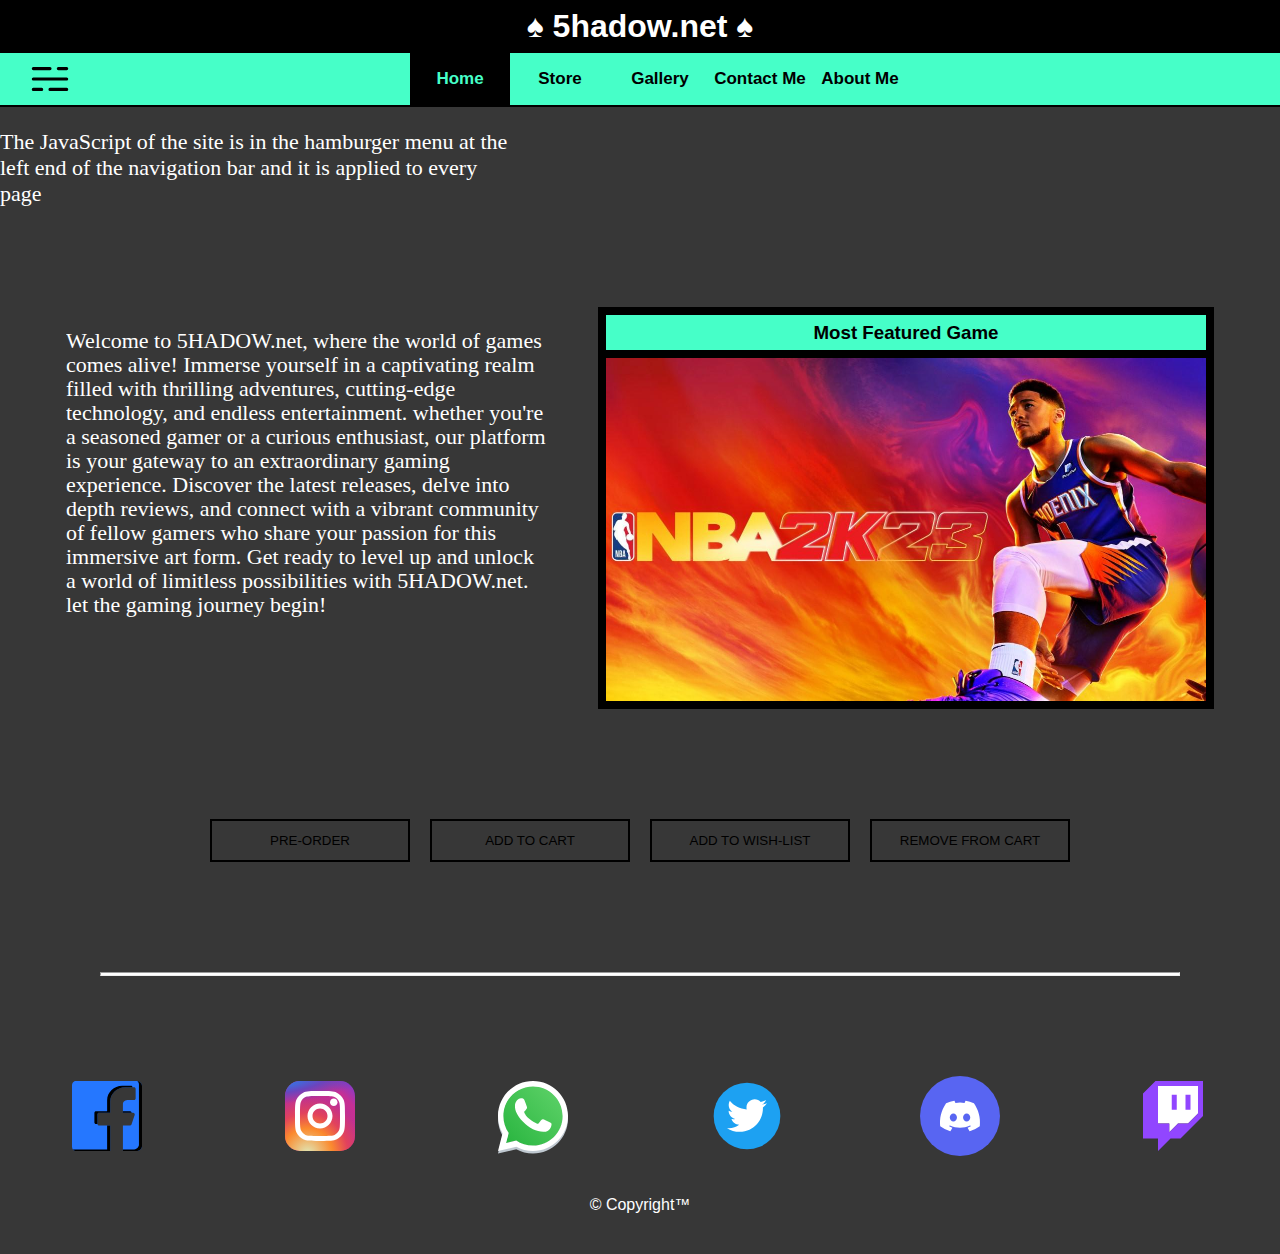
<file: index.html>
<!DOCTYPE html>
<html lang="en">
<head>
    <meta charset="UTF-8">
    <meta http-equiv="X-UA-Compatible" content="IE=edge">
    <meta name="viewport" content="width=device-width, initial-scale=1.0">
    <title>Home</title>
    <link rel="stylesheet" href="Style.css">
    <link rel="shortcut icon" href="./Z-Resources/SVG/Monochrome/xbox.svg" type="image/x-icon">
    <script src="Playground.js">
                let animate = () => {
            if(b.style.height === "0px"){
                b.style.height = "40%"
            }else{
                b.style.height = "0px"
            }
        }
    </script>
</head>
<body id="light">
    <header>
        <h1 id="head">&spades; 5hadow.net &spades;</h1>
    </header>
    <nav class="navigation-bar">
        <button class="the-hamburger-menu-container" onclick="toggleSwitch()">
            <img src="Z-Resources/SVG/Monochrome/discord-fill-svgrepo-com.svg" width="50px" height="50px" class="the-hamburger-menu" alt="The-hamburger-menu">
        </button>
        <ul class="navigation-items-container">
            <a href="#" target="_self"><li class="highlight">Home</li></a>
            <a href="Store/Store.html" target="_self"><li class="highlight-2">Store</li></a>
            <a href="Gallery/Gallery.html" target="_self"><li class="highlight-2">Gallery</li></a>
            <a href="Contact Me/Contact Me.html" target="_self"><li class="highlight-2">Contact Me</li></a>
            <a href="About Me/About Me.html" target="_self"><li class="highlight-2">About Me</li></a>
        </ul>
        <span></span>
    </nav>
    <aside class="sidebar" id="Hide_This">
        <ul class="sidebar-items-container">
            <li><button onclick="backgroundSwitch()">Light/Dark Theme</button></li>
            <li><button onclick="dynamicHead()">Dynamic Header</button></li>
            <li><button onclick="screenOptimization()">Screen Optimization</button></li>
            <li><button onclick="donate()">Donate / support</button></li>
            <li class="last-item"><button onclick="closeSidebar()">Close Sidebar</button></li>
        </ul>
    </aside>
    <p class="note">The JavaScript of the site is in the hamburger menu at the left end of the navigation bar and it is applied to every page</p>
    <div class="side-by-side">
        <p>
            Welcome to 5HADOW.net, where the world of
            games comes alive! Immerse yourself in a
             captivating realm filled with thrilling
              adventures, cutting-edge technology, and
              endless entertainment. whether you're a 
              seasoned gamer or a curious enthusiast,
              our platform is your gateway to an 
              extraordinary gaming experience.
              Discover the latest releases, delve into
               depth reviews, and connect with a vibrant 
               community of fellow gamers who share your passion
               for this immersive art form. Get ready to level up
               and unlock a world of limitless possibilities with
                5HADOW.net. let the gaming journey begin!
        </p>
        <div class="featured-game">
            <h3>Most Featured Game</h3>
            <img src="Z-Resources/Images/Home/Home_NBA 2K23.jpg" class="NBA" alt="">
        </div>
    </div>
    <div class="middle">
        <a href="Z-Resources/Blocked/blocked.html"><button class="btn btn1">Pre-Order</button></a>
        <a href="Z-Resources/Blocked/blocked.html"><button class="btn btn2">Add to Cart</button></a>
        <a href="Z-Resources/Blocked/blocked.html"><button class="btny btn3">Add to wish-list</button></a>
        <a href="Z-Resources/Blocked/blocked.html"><button class="btny btn4">Remove from Cart</button></a>
    </div>
    <hr id="hr">
    <footer class="footer">
        <a href="https://web.facebook.com" target="_self">
            <div>
                <img src="../Z-Resources/SVG/facebook.svg" class="svg">
            </div>
        </a>
        <a href="https://www.instagram.com" target="_self">
            <div>
                <img src="../Z-Resources/SVG/instagram.svg" class="svg">
            </div>
        </a>
        <a href="https://wa.me/" target="_self">
            <div>
                <img src="../Z-Resources/SVG/whatsapp.svg" class="svg">
            </div>
        </a>
        <a href="https://twitter.com" target="_self">
            <div>
                <img src="../Z-Resources/SVG/twitter.svg" class="svg">
            </div>
        </a>
        <a href="https://discord.com">
            <div>
                <img src="../Z-Resources/SVG/discord.svg" class="svg">
            </div>
        </a>
        <a href="https://www.twitch.tv">
            <div>
                <img src="../Z-Resources/SVG/twitch.svg" class="svg">
            </div>
        </a>
    </footer>
    <div class="end">
        <span>&copy; Copyright™</span>
    </div>
</body>
</html>
</file>
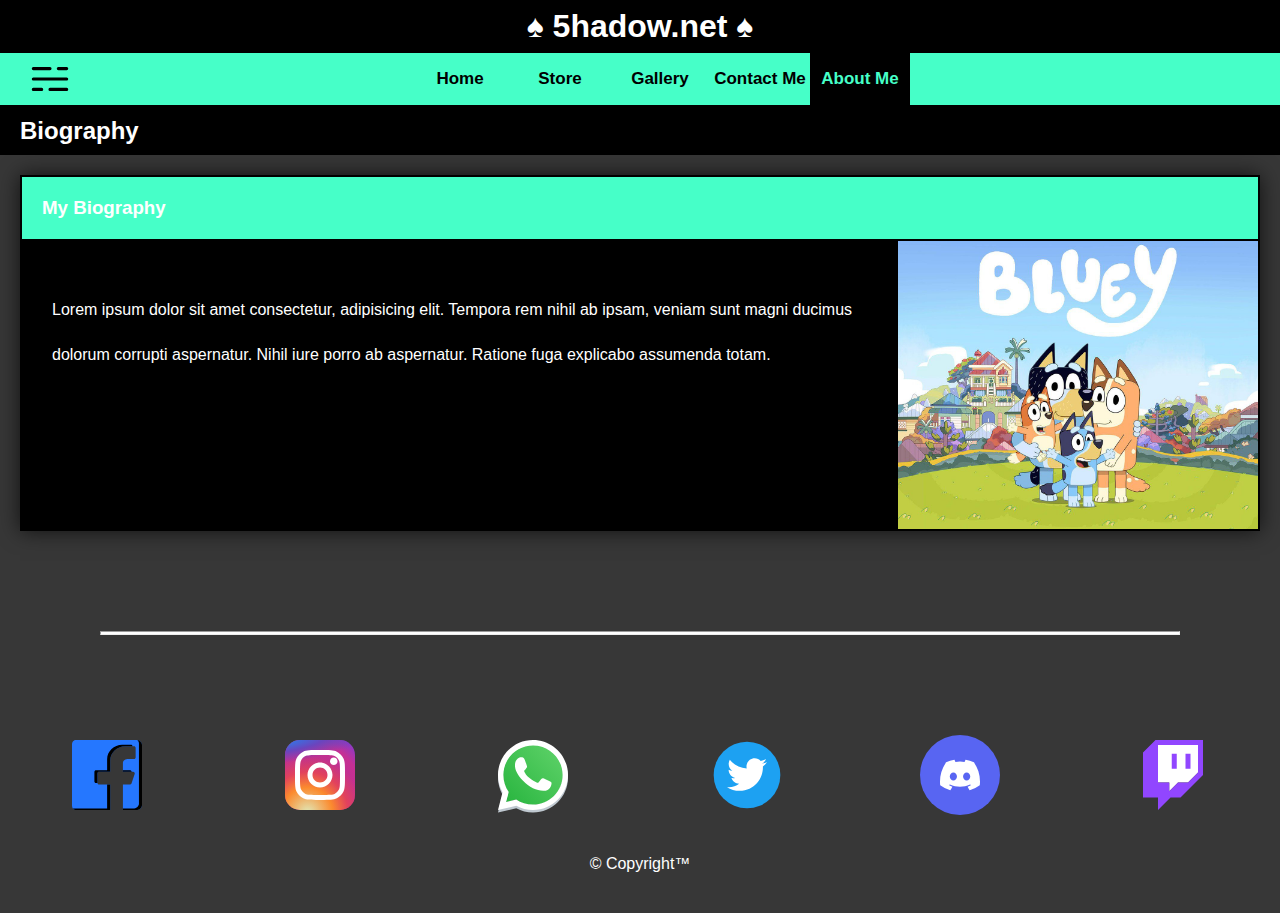
<file: About Me/About Me.html>
<!DOCTYPE html>
<html lang="en">
  <head>
    <meta charset="UTF-8" />
    <meta http-equiv="X-UA-Compatible" content="IE=edge" />
    <meta name="viewport" content="width=device-width, initial-scale=1.0" />
    <title>About Me</title>
    <link rel="stylesheet" href="Style.css" />
    <link
      rel="shortcut icon"
      href="../Z-Resources/SVG/Monochrome/xbox.svg"
      type="image/x-icon"
    />
    <script src="Script.js"></script>
  </head>
  <body id="light">
    <header>
      <h1 id="head">&spades; 5hadow.net &spades;</h1>
    </header>
    <nav class="navigation-bar">
      <button class="the-hamburger-menu-container" onclick="toggleSwitch()">
        <img
          src="../Z-Resources/SVG/Monochrome/discord-svgrepo-com (1).svg"
          width="50px"
          height="50px"
          class="the-hamburger-menu"
          alt="The-hamburger-menu"
        />
      </button>
      <ul class="navigation-items-container">
        <a href="../index.html" target="_self"
          ><li class="highlight-2">Home</li></a
        >
        <a href="../Store/Store.html" target="_self"
          ><li class="highlight-2">Store</li></a
        >
        <a href="../Gallery/Gallery.html" target="_self"
          ><li class="highlight-2">Gallery</li></a
        >
        <a href="../Contact Me/Contact Me.html" target="_self"
          ><li class="highlight-2">Contact Me</li></a
        >
        <a href="#" target="_self"><li class="highlight">About Me</li></a>
      </ul>
      <span></span>
    </nav>
    <aside class="sidebar" id="Hide_This">
      <ul class="sidebar-items-container">
        <li><button onclick="backgroundSwitch()">Light/Dark Theme</button></li>
        <li><button onclick="dynamicHead()">Dynamic Header</button></li>
        <li>
          <button onclick="screenOptimization()">Screen Optimization</button>
        </li>
        <li><button onclick="donate()">Donate / support</button></li>
        <li class="last-item">
          <button onclick="closeSidebar()">Close Sidebar</button>
        </li>
      </ul>
    </aside>
    <h2>Biography</h2>
    <div class="whole-block">
      <h3>My Biography</h3>
      <div class="main-block" id="mine">
        <p class="my-text">
          Lorem ipsum dolor sit amet consectetur, adipisicing elit. Tempora rem nihil ab ipsam, veniam sunt magni ducimus dolorum corrupti aspernatur. Nihil iure porro ab aspernatur. Ratione fuga explicabo assumenda totam.
        </p>
        <img
          src="../Z-Resources/Images/About Me/Profile.jpg"
          class="my-pic"
          alt=""
        />
      </div>
    </div>
    <hr />
    <footer class="footer">
      <a href="https://web.facebook.com" target="_self">
          <div>
              <img src="../Z-Resources/SVG/facebook.svg" class="svg">
          </div>
      </a>
      <a href="https://www.instagram.com" target="_self">
          <div>
              <img src="../Z-Resources/SVG/instagram.svg" class="svg">
          </div>
      </a>
      <a href="https://wa.me/" target="_self">
          <div>
              <img src="../Z-Resources/SVG/whatsapp.svg" class="svg">
          </div>
      </a>
      <a href="https://twitter.com" target="_self">
          <div>
              <img src="../Z-Resources/SVG/twitter.svg" class="svg">
          </div>
      </a>
      <a href="https://discord.com">
          <div>
              <img src="../Z-Resources/SVG/discord.svg" class="svg">
          </div>
      </a>
      <a href="https://www.twitch.tv">
          <div>
              <img src="../Z-Resources/SVG/twitch.svg" class="svg">
          </div>
      </a>
  </footer>
    <div class="end">
      <p>&copy; Copyright™</p>
    </div>
  </body>
</html>
</file>
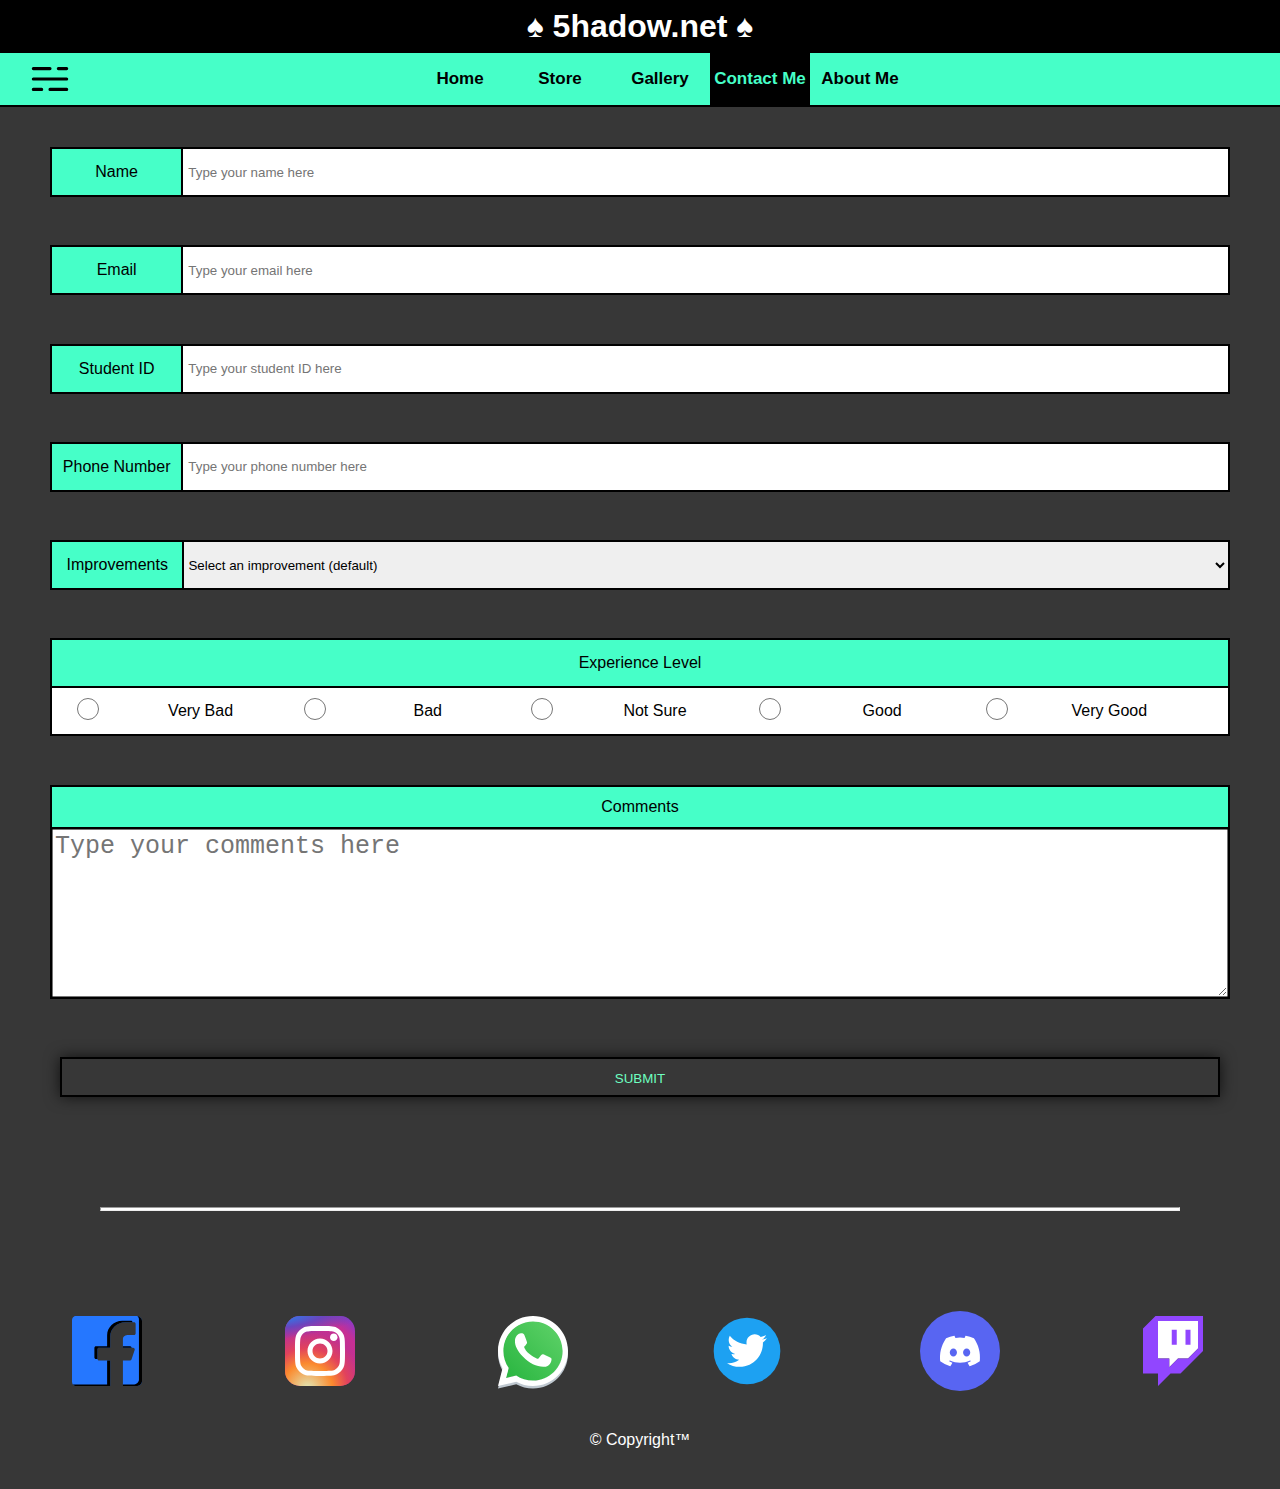
<file: Contact Me/Contact Me.html>
<!DOCTYPE html>
<html lang="en">

<head>
    <meta charset="UTF-8">
    <meta http-equiv="X-UA-Compatible" content="IE=edge">
    <meta name="viewport" content="width=device-width, initial-scale=1.0">
    <title>Contact Me</title>
    <link rel="stylesheet" href="Style.css">
    <link rel="shortcut icon" href="../Z-Resources/SVG/Monochrome/xbox.svg" type="image/x-icon">
    <script src="Script.js"></script>
</head>

<body id="light">
    <header>
        <h1 id="head">&spades; 5hadow.net &spades;</h1>
    </header>
    <nav class="navigation-bar">
        <button class="the-hamburger-menu-container" onclick="toggleSwitch()">
            <img src="../Z-Resources/SVG/Monochrome/discord-svgrepo-com (1).svg" width="50px" height="50px"
                class="the-hamburger-menu" alt="The-hamburger-menu">
        </button>
        <ul class="navigation-items-container">
            <a href="../index.html" target="_self">
                <li class="highlight-2">Home</li>
            </a>
            <a href="../Store/Store.html" target="_self">
                <li class="highlight-2">Store</li>
            </a>
            <a href="../Gallery/Gallery.html" target="_self">
                <li class="highlight-2">Gallery</li>
            </a>
            <a href="#" target="_self">
                <li class="highlight">Contact Me</li>
            </a>
            <a href="../About Me/About Me.html" target="_self">
                <li class="highlight-2">About Me</li>
            </a>
        </ul>
        <span>
        </span>
    </nav>
    <aside class="sidebar" id="Hide_This">
        <ul class="sidebar-items-container">
            <li><button onclick="backgroundSwitch()">Light/Dark Theme</button></li>
            <li><button onclick="dynamicHead()">Dynamic Header</button></li>
            <li><button onclick="screenOptimization()">Screen Optimization</button></li>
            <li><button onclick="donate()">Donate / support</button></li>
            <li class="last-item"><button onclick="closeSidebar()">Close Sidebar</button></li>
        </ul>
    </aside>
    <section>
        <form action="MicellaneousContactMe/SubmitContactMe.html" method="post">
            <div class="form-name">
                <label for="name">Name</label>
                <input type="text" name="name" id="name" placeholder="Type your name here" pattern="[a-zA-Z]">
            </div>
            <div class="form-email">
                <label for="email">Email</label>
                <input type="email" name="email" id="email" placeholder="Type your email here" pattern="[a-zA-Z0-9]+@[a-zA-Z]+\.(com|net|edu|ng|us|uk)">
            </div>
            <div class="form-student-id">
                <label for="student-id">Student ID</label>
                <input type="number" name="student-id" id="student-id" placeholder="Type your student ID here" pattern="[0-9]">
            </div>
            <div class="form-phone">
                <label for="phone-number">Phone Number</label>
                <input type="tel" name="phone" id="phone" placeholder="Type your phone number here">
            </div>
            <div class="form-improvements">
                <label for="improvements">Improvements</label>
                <select name="improvements" id="improvements">
                    <option value="default">Select an improvement (default)</option>
                    <option value="home">Home</option>
                    <option value="store">Store</option>
                    <option value="gallery">Gallery</option>
                    <option value="contact-me">Contact Me</option>
                    <option value="about-me">About Me</option>
                </select>
            </div>
            <div class="form-experience">
                <div class="form-experience-header">
                    <label for="experience">Experience Level</label>
                </div>
                <div class="form-experience-items">
                    <input type="radio" name="experience" id="very-bad">
                    <label for="very-bad">Very Bad</label>
                    <input type="radio" name="experience" id="bad">
                    <label for="bad">Bad</label>
                    <input type="radio" name="experience" id="not-sure">
                    <label for="not-sure">Not Sure</label>
                    <input type="radio" name="experience" id="good">
                    <label for="good">Good</label>
                    <input type="radio" name="experience" id="very-good">
                    <label for="very-good">Very Good</label>
                </div>
            </div>
            <div class="form-comments">
                <label for="comments">Comments</label>
                <textarea name="comments" id="comments" cols="30" rows="10" placeholder="Type your comments here"></textarea>
            </div>
            <div class="form-submit">
                <button class="submit btn btn1"><a href="MicellaneousContactMe/SubmitContactMe.html" class="reel" target="_self">Submit</a></button>
            </div>
        </form>
    </section>
    <hr>
    <footer class="footer">
        <a href="https://web.facebook.com" target="_self">
            <div>
                <img src="../Z-Resources/SVG/facebook.svg" class="svg">
            </div>
        </a>
        <a href="https://www.instagram.com" target="_self">
            <div>
                <img src="../Z-Resources/SVG/instagram.svg" class="svg">
            </div>
        </a>
        <a href="https://wa.me/" target="_self">
            <div>
                <img src="../Z-Resources/SVG/whatsapp.svg" class="svg">
            </div>
        </a>
        <a href="https://twitter.com" target="_self">
            <div>
                <img src="../Z-Resources/SVG/twitter.svg" class="svg">
            </div>
        </a>
        <a href="https://discord.com">
            <div>
                <img src="../Z-Resources/SVG/discord.svg" class="svg">
            </div>
        </a>
        <a href="https://www.twitch.tv">
            <div>
                <img src="../Z-Resources/SVG/twitch.svg" class="svg">
            </div>
        </a>
    </footer>
    <div class="end">
        <p>&copy; Copyright™</p>
    </div>
</body>

</html>
</file>
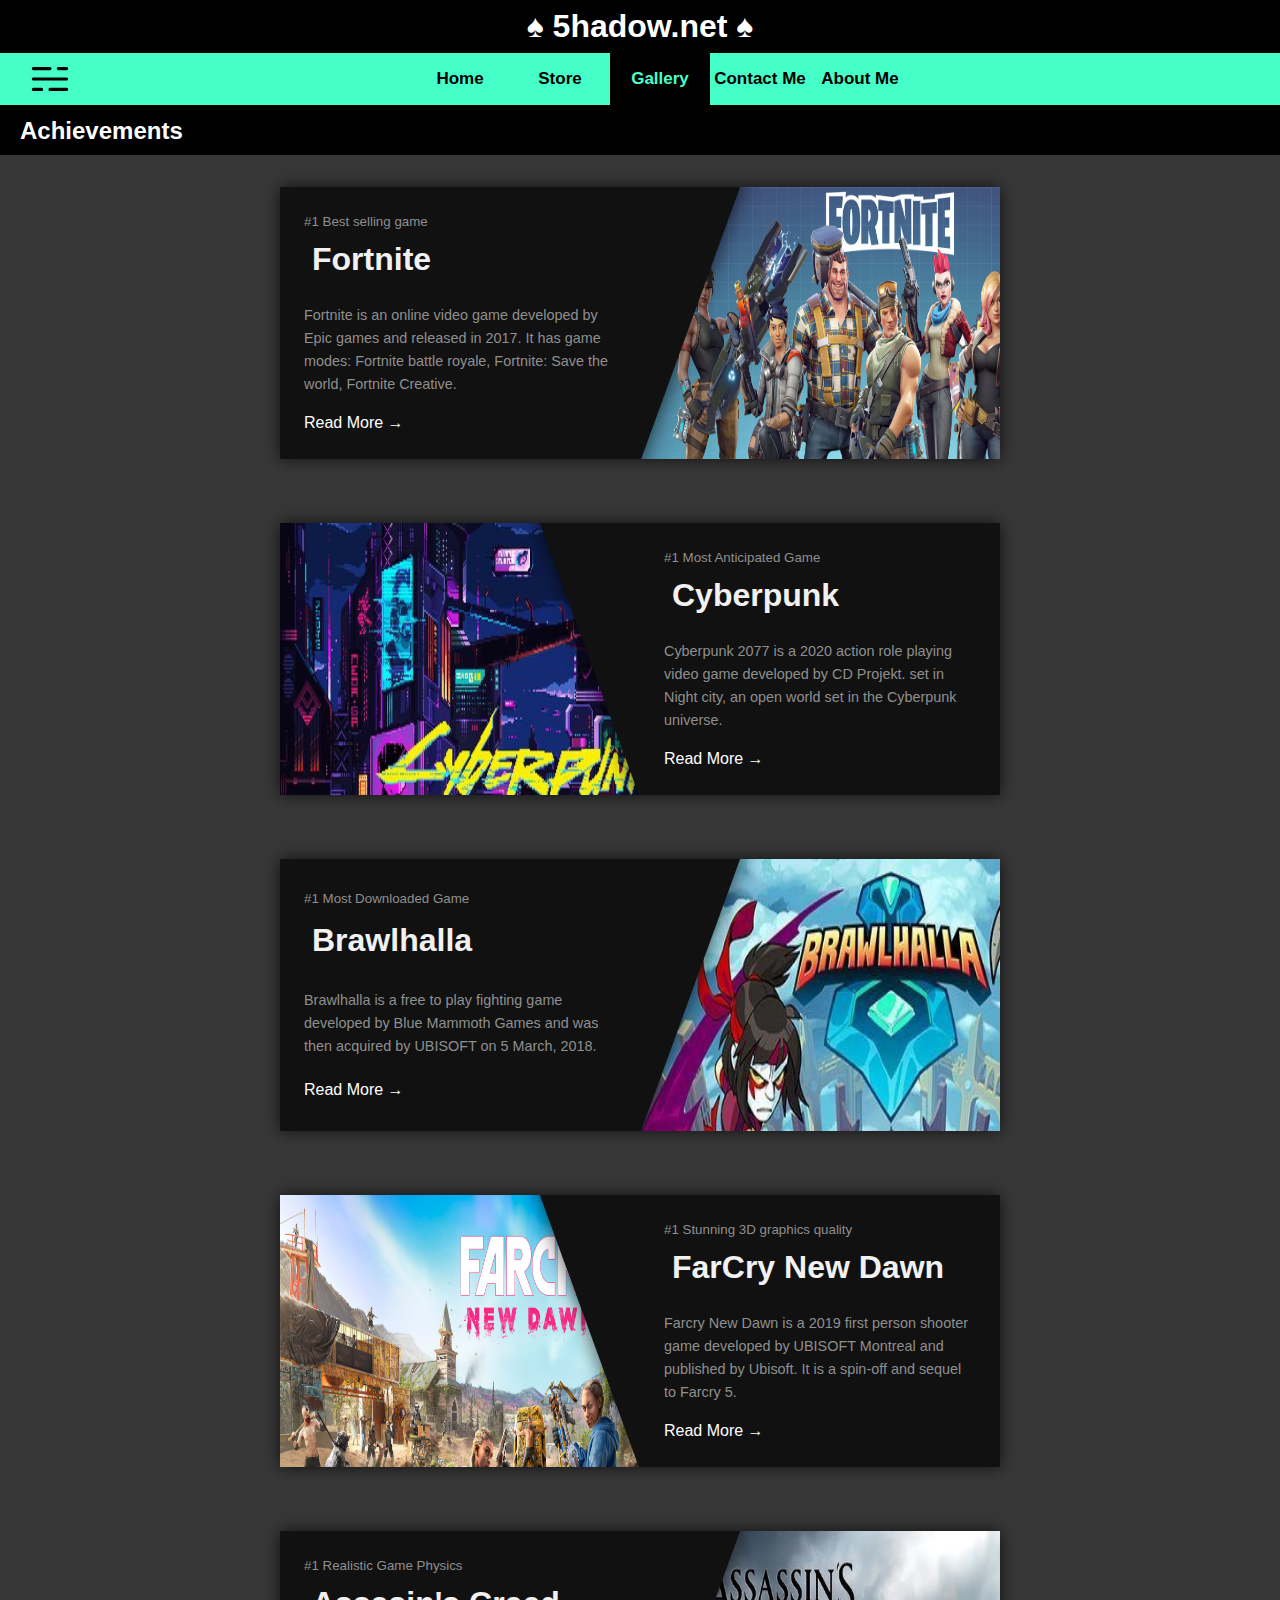
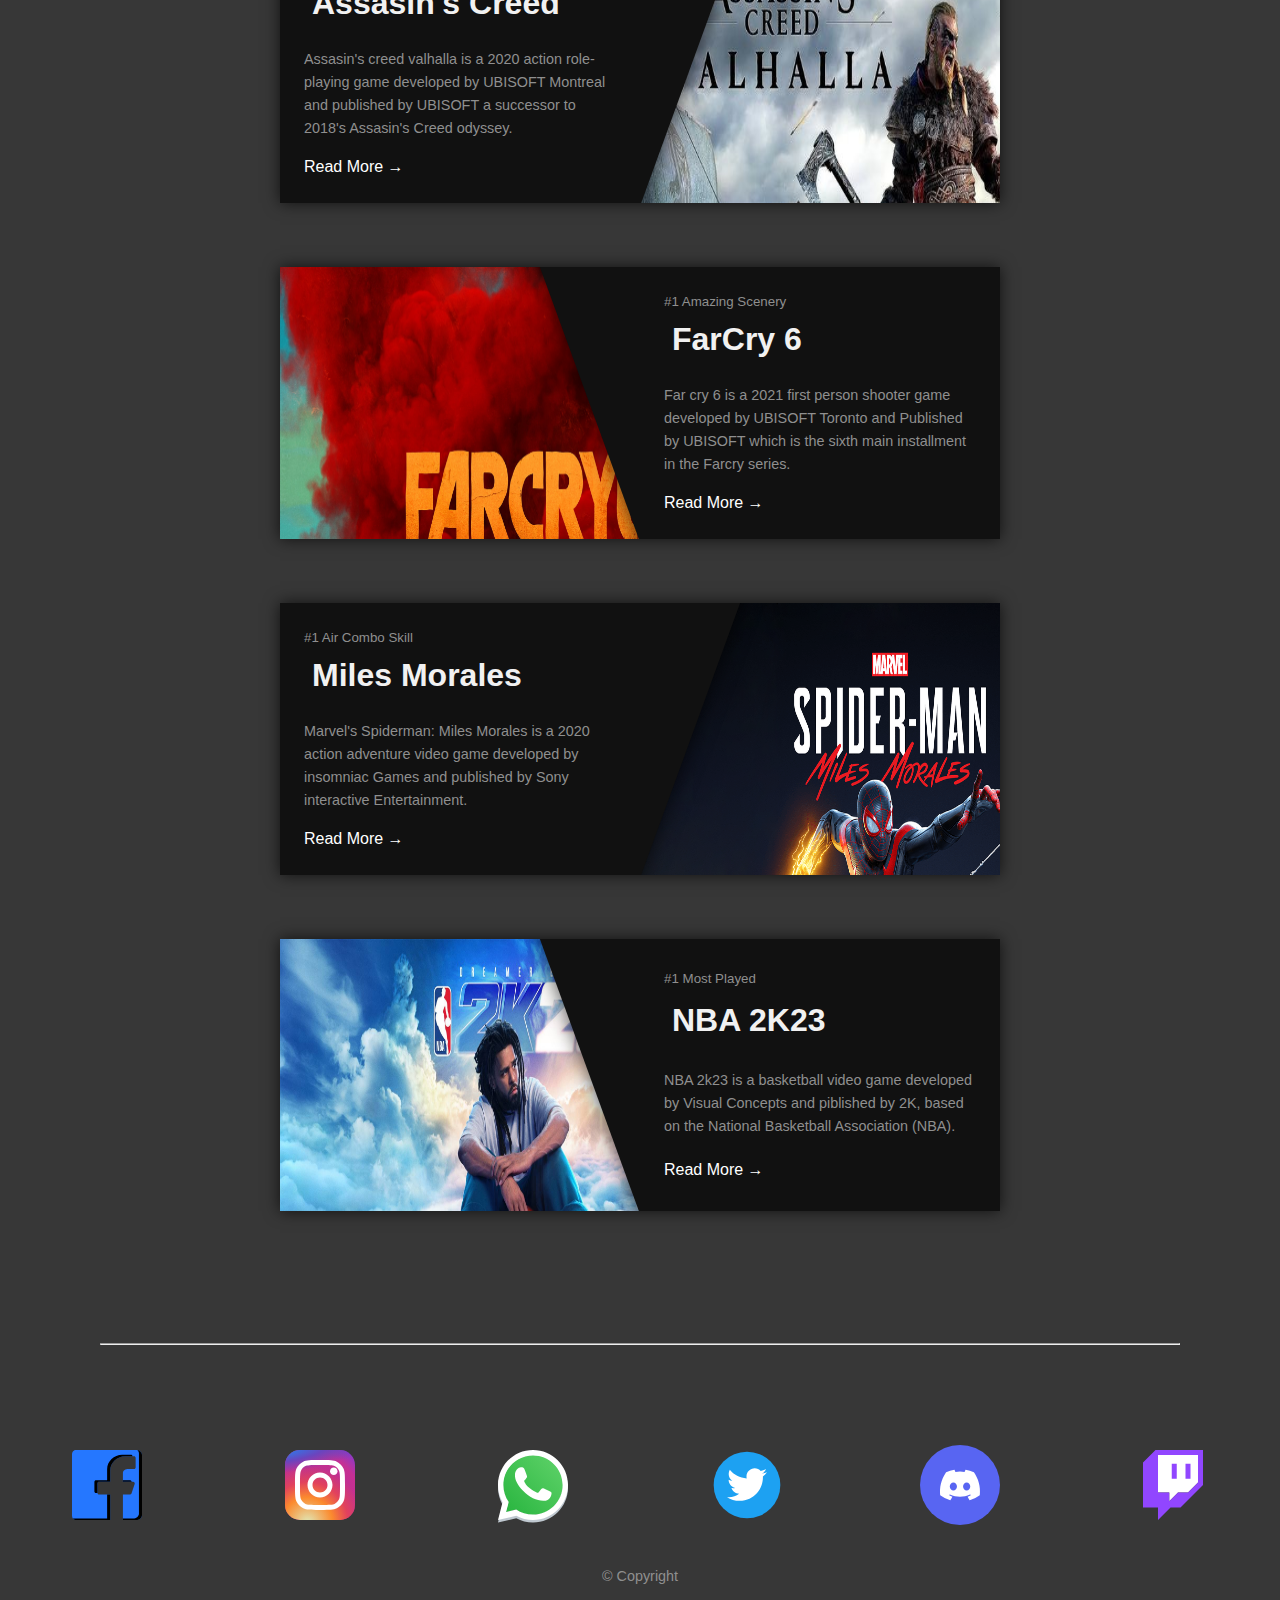
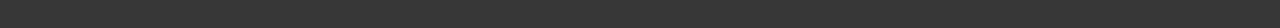
<file: Gallery/Gallery.html>
<!DOCTYPE html>
<html lang="en">
<head>
    <meta charset="UTF-8">
    <meta http-equiv="X-UA-Compatible" content="IE=edge">
    <meta name="viewport" content="width=device-width, initial-scale=1.0">
    <title>Gallery</title>
    <link rel="stylesheet" href="style.css">
    <link rel="shortcut icon" href="../Z-Resources/SVG/Monochrome/xbox.svg" type="image/x-icon">
    <script src="Script.js"></script>
</head>
<body id="light">
    <header>
        <h1 id="head">&spades; 5hadow.net &spades;</h1>
    </header>
    <nav class="navigation-bar">
        <button class="the-hamburger-menu-container" onclick="toggleSwitch()">
            <img src="../Z-Resources/SVG/Monochrome/discord-svgrepo-com (1).svg" width="50px" height="50px" class="the-hamburger-menu" alt="The-hamburger-menu">
        </button>
        <ul class="navigation-items-container">
            <a href="../index.html" target="_self"><li class="highlight-2">Home</li></a>
            <a href="../Store/Store.html" target="_self"><li class="highlight-2">Store</li></a>
            <a href="#" target="_self"><li class="highlight">Gallery</li></a>
            <a href="../Contact Me/Contact Me.html" target="_self"><li class="highlight-2">Contact Me</li></a>
            <a href="../About Me/About Me.html" target="_self"><li class="highlight-2">About Me</li></a>
        </ul>
        <span></span>
    </nav>
    <aside class="sidebar" id="Hide_This">
        <ul class="sidebar-items-container">
            <li><button onclick="backgroundSwitch()">Light/Dark Theme</button></li>
            <li><button onclick="dynamicHead()">Dynamic Header</button></li>
            <li><button onclick="screenOptimization()">Screen Optimization</button></li>
            <li><button onclick="donate()">Donate / support</button></li>
            <li class="last-item"><button onclick="closeSidebar()">Close Sidebar</button></li>
        </ul>
    </aside>
    <h2 class="achievements">Achievements</h2>
    <div class="Body">
        <div class="skewed">
            <div class="text">
                <small>#1 Best selling game</small>
                <h1 class="qwe">Fortnite</h1>
                <p>
                    Fortnite is an online
                    video game developed by
                    Epic games and released
                    in 2017. It has game
                    modes: Fortnite battle royale,
                    Fortnite: Save the world,
                     Fortnite Creative.
                    </p>
                <a href="Miscellaneous - Gallery/Fortnite Gallery.html" target="_blank">Read More &rarr;</a>
            </div>
            <div class="image">
                <div>
                    <img src="../Z-Resources/Images/Gallery/Gallery_Fortnite.jpg" alt="Farcry 6" width="900px" height="500px" class="img"/>
                </div>
            </div>
        </div>
        
        <div class="skewed skewed-left">
            <div class="image">
                <div>
                    <img src="../Z-Resources/Images/Gallery/Gallery_Cyberpunk.jpg" alt="Assasins Creed"  width="900px" height="500px" class="img">
                </div>
            </div>
            <div class="text">
                <small>&num;1 Most Anticipated Game</small>
                <h1 class="qwe">Cyberpunk</h1>
                <p>
                    Cyberpunk 2077 is a 2020 action
                    role playing video game developed
                    by CD Projekt. set in Night city,
                     an open world set in the Cyberpunk
                     universe.
                </p>
                <a href="Miscellaneous - Gallery/Cyberpunk Gallery.html" target="_blank">Read More &rarr;</a>
            </div>
        </div>
        <div class="skewed">
            <div class="text">
                <small>&num;1 Most Downloaded Game</small>
                <h1 class="qwe">Brawlhalla</h1>
                <p>
                    Brawlhalla is a free to play
                    fighting game developed by
                    Blue Mammoth Games and was then acquired
                     by UBISOFT on 5 March, 2018.
                </p>
                <a href="Miscellaneous - Gallery/Brawlhalla Gallery.html" target="_blank">Read More &rarr;</a>
            </div>
            <div class="image">
                <div>
                    <img src="../Z-Resources/Images/Gallery/Gallery_Brawlhalla.jpg" alt="Farcry 6" width="900px" height="500px" class="img"/>
                </div>
            </div>
        </div>
        
        <div class="skewed skewed-left">
            <div class="image">
                <div>
                    <img src="../Z-Resources/Images/Gallery/Gallery_Farcry New Dawn.jpg" alt="Assasins Creed"  width="900px" height="500px" class="img">
                </div>
            </div>
            <div class="text">
                <small>&num;1 Stunning 3D graphics quality</small>
                <h1 class="qwe">FarCry New Dawn</h1>
                <p>
                    Farcry New Dawn is a
                    2019 first person
                    shooter game developed by
                    UBISOFT Montreal and published
                    by Ubisoft. It is a spin-off and
                    sequel to Farcry 5.
                </p>
                <a href="Miscellaneous - Gallery/Farcry New Dawn Gallery.html" target="_blank">Read More &rarr;</a>
            </div>
        </div>
        <div class="skewed">
            <div class="text">
                <small>&num;1 Realistic Game Physics</small>
                <h1 class="qwe">Assasin's Creed</h1>
                <p>
                    Assasin's creed valhalla
                    is a 2020 action role-playing
                    game developed by UBISOFT Montreal
                    and published by UBISOFT a successor
                    to 2018's Assasin's Creed odyssey.
                </p>
                <a href="Miscellaneous - Gallery/Assasins Creed Gallery.html" target="_blank">Read More &rarr;</a>
            </div>
            <div class="image">
                <div>
                    <img src="../Z-Resources/Images/Gallery/Gallery_Assassins creed Valhalla.jpg" alt="Farcry 6" width="900px" height="500px" class="img"/>
                </div>
            </div>
        </div>
        
        <div class="skewed skewed-left">
            <div class="image">
                <div>
                    <img src="../Z-Resources/Images/Gallery/Gallery_Farcry 6.jpg" alt="Assasins Creed"  width="900px" height="500px" class="img">
                </div>
            </div>
            <div class="text">
                <small>&num;1 Amazing Scenery</small>
                <h1 class="qwe">FarCry 6</h1>
                <p>
                    Far cry 6 is a 2021 first person shooter
                    game developed by UBISOFT Toronto and 
                    Published by UBISOFT which is the
                     sixth main installment in the Farcry series.
                </p>
                <a href="Miscellaneous - Gallery/Farcry 6.html" target="_blank">Read More &rarr;</a>
            </div>
        </div>
        <div class="skewed">
            <div class="text">
                <small>&num;1 Air Combo Skill</small>
                <h1 class="qwe">Miles Morales</h1>
                <p>
                    Marvel's Spiderman: Miles Morales is a
                    2020 action adventure video game developed by insomniac
                    Games and published by Sony interactive Entertainment.
                </p>
                <a href="Miscellaneous - Gallery/Miles Morales.html" target="_blank">Read More &rarr;</a>
            </div>
            <div class="image">
                <div>
                    <img src="../Z-Resources/Images/Gallery/Gallery_Spiderman Miles Morales.png" alt="Farcry 6" width="900px" height="500px" class="img"/>
                </div>
            </div>
        </div>
        
        <div class="skewed skewed-left">
            <div class="image">
                <div>
                    <img src="../Z-Resources/Images/Gallery/Gallery_NBA 2k23.jpg" alt="NBA 2k23"  width="900px" height="500px" class="img">
                </div>
            </div>
            <div class="text">
                <small>&num;1 Most Played</small>
                <h1 class="qwe">NBA 2K23</h1>
                <p>
                    NBA 2k23 is a basketball video game developed by Visual Concepts and 
                    piblished by 2K, based on the National Basketball Association (NBA).
                </p>
                <a href="Miscellaneous - Gallery/NBA 2K23.html" target="_blank">Read More &rarr;</a>
            </div>
        </div>
    </div>
    <hr>
    <footer class="footer">
        <a href="https://web.facebook.com" target="_self">
            <div>
                <img src="../Z-Resources/SVG/facebook.svg" class="svg">
            </div>
        </a>
        <a href="https://www.instagram.com" target="_self">
            <div>
                <img src="../Z-Resources/SVG/instagram.svg" class="svg">
            </div>
        </a>
        <a href="https://wa.me/" target="_self">
            <div>
                <img src="../Z-Resources/SVG/whatsapp.svg" class="svg">
            </div>
        </a>
        <a href="https://twitter.com" target="_self">
            <div>
                <img src="../Z-Resources/SVG/twitter.svg" class="svg">
            </div>
        </a>
        <a href="https://discord.com">
            <div>
                <img src="../Z-Resources/SVG/discord.svg" class="svg">
            </div>
        </a>
        <a href="https://www.twitch.tv">
            <div>
                <img src="../Z-Resources/SVG/twitch.svg" class="svg">
            </div>
        </a>
    </footer>
    <div class="end">
        <p>&copy; Copyright</p>
    </div>
</body>
</html>
</file>
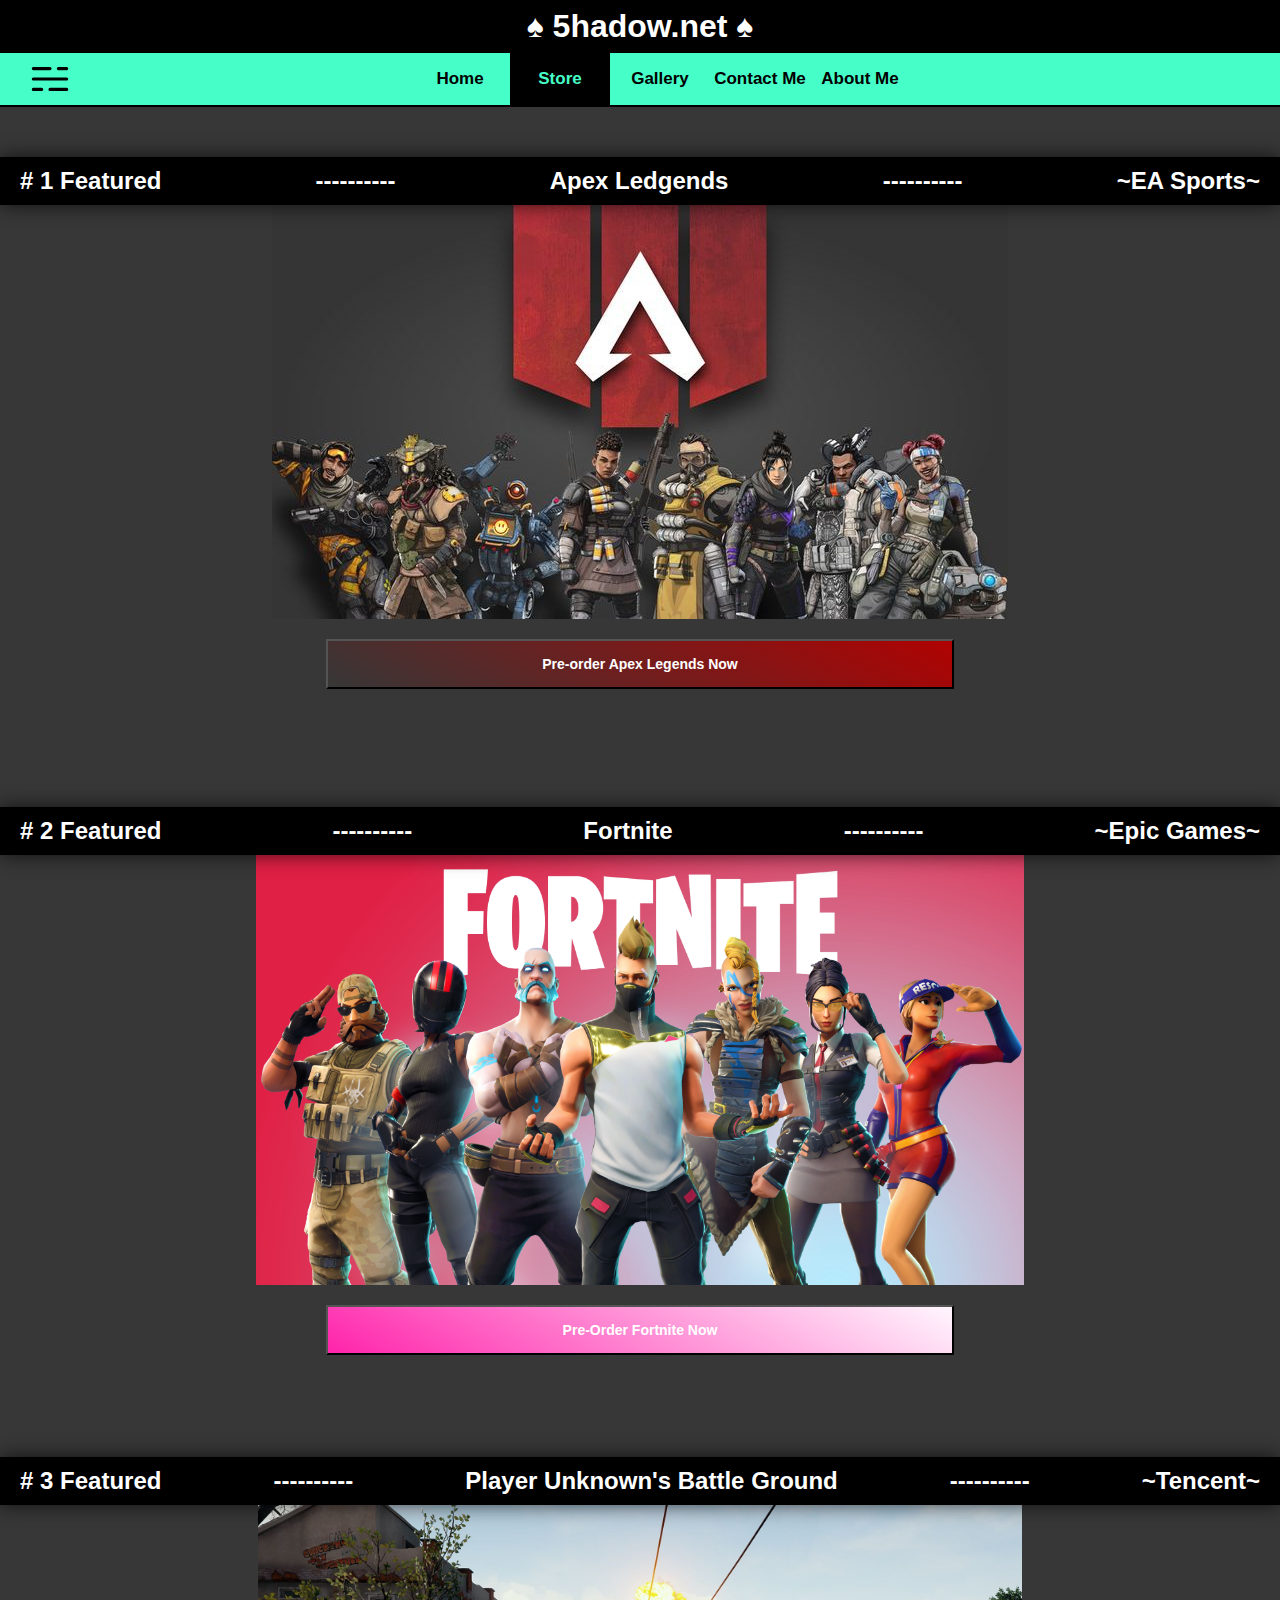
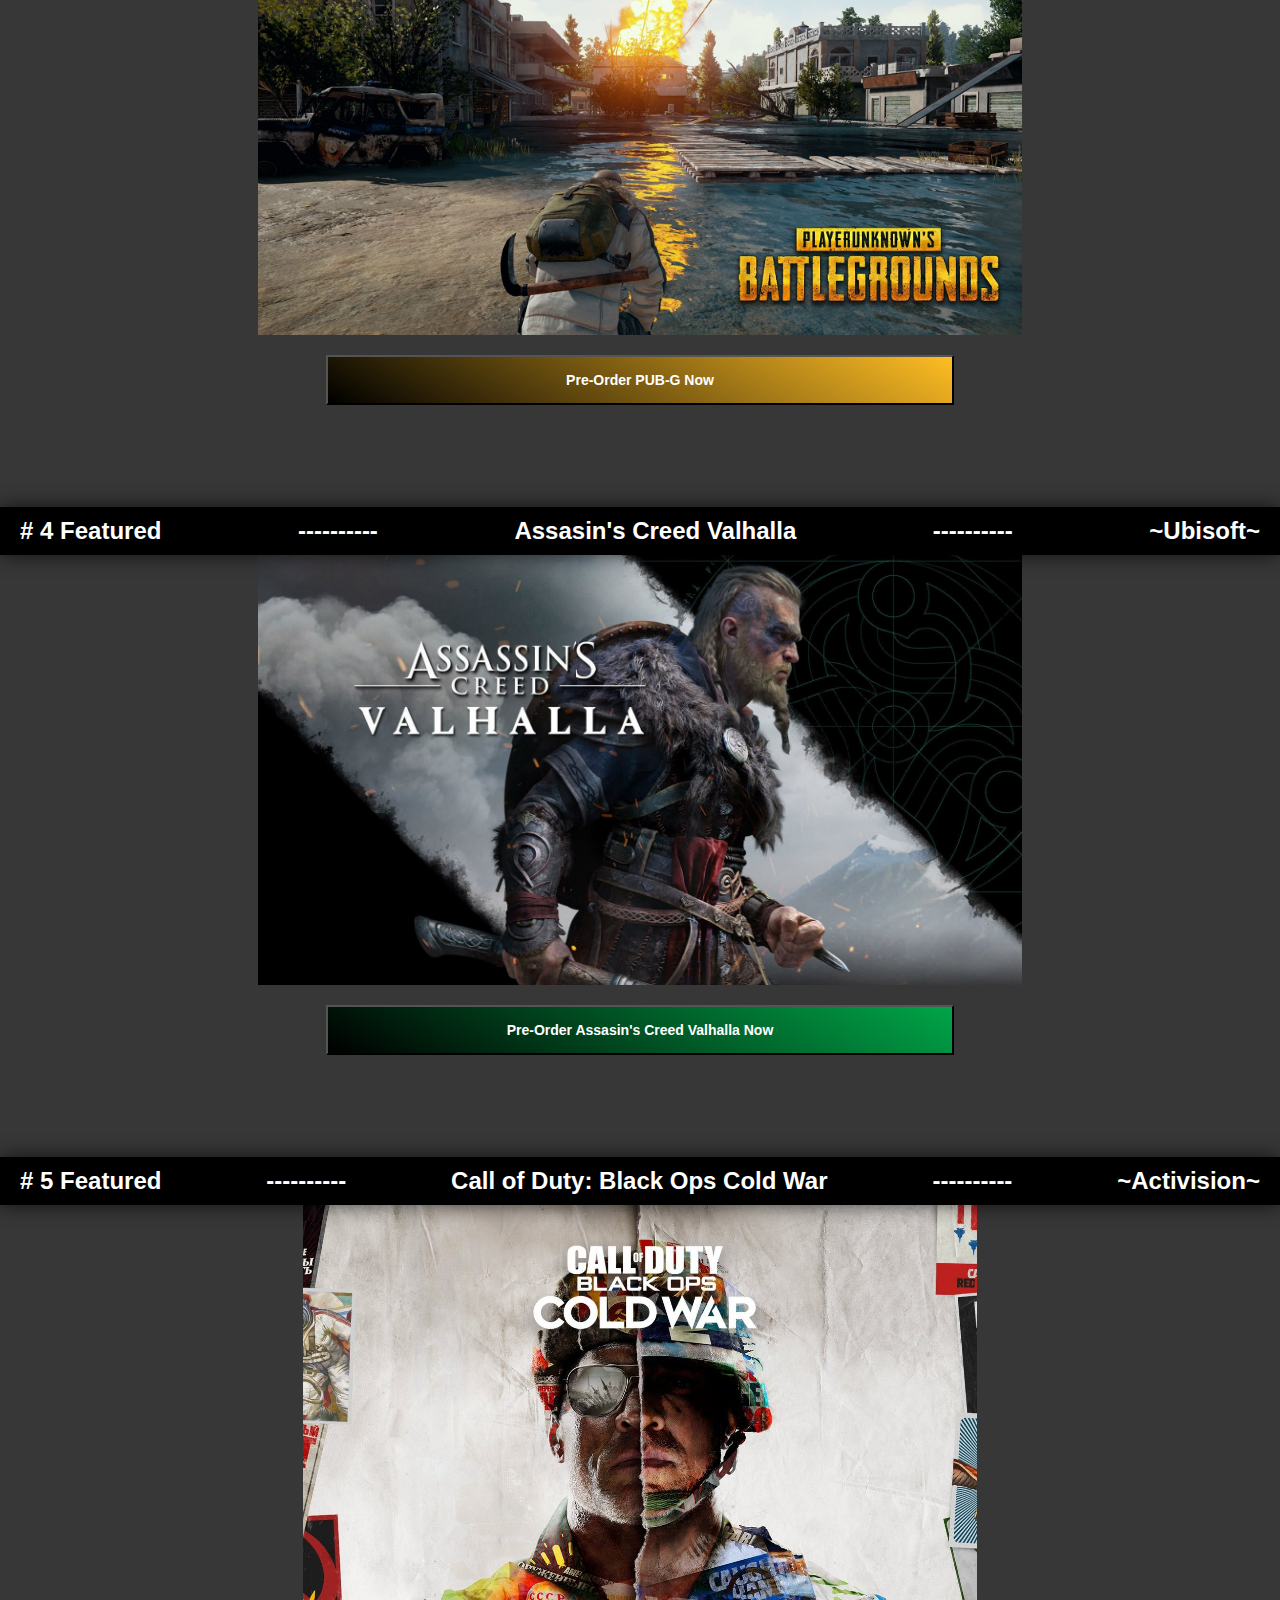
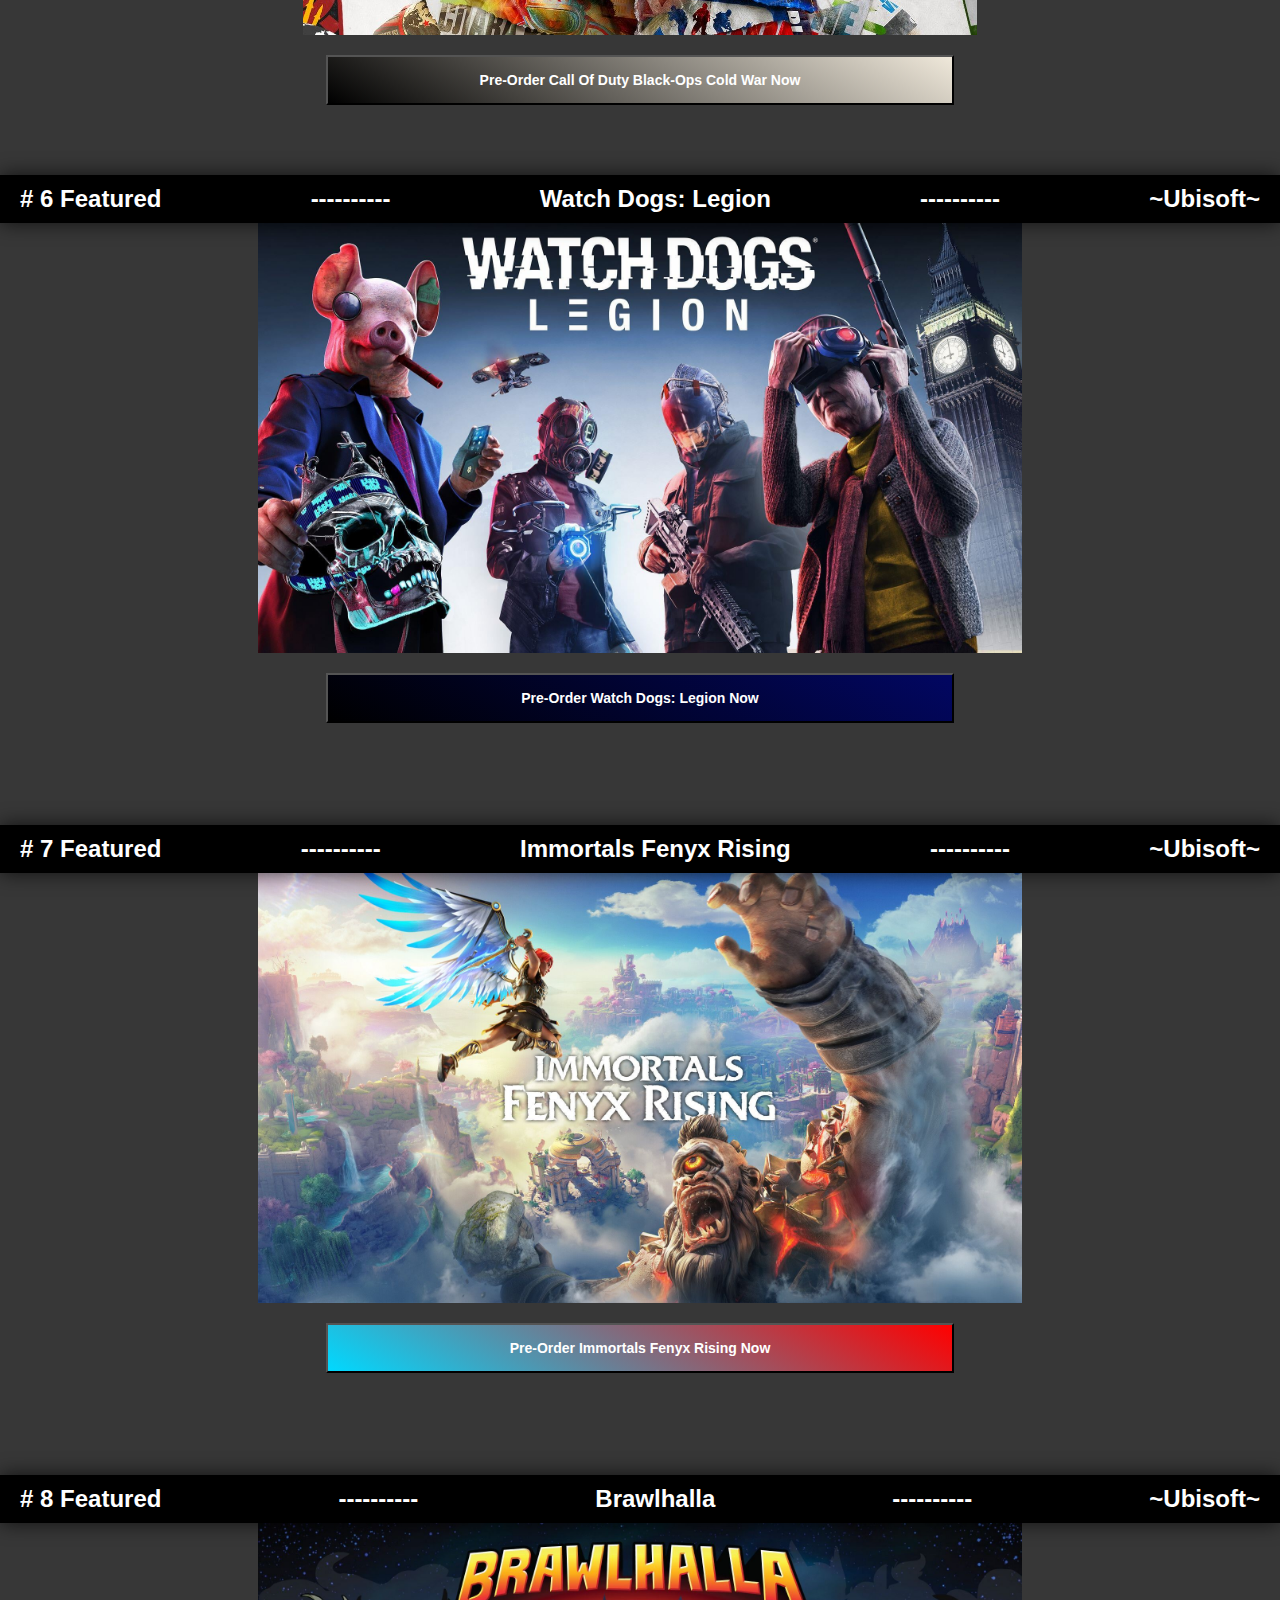
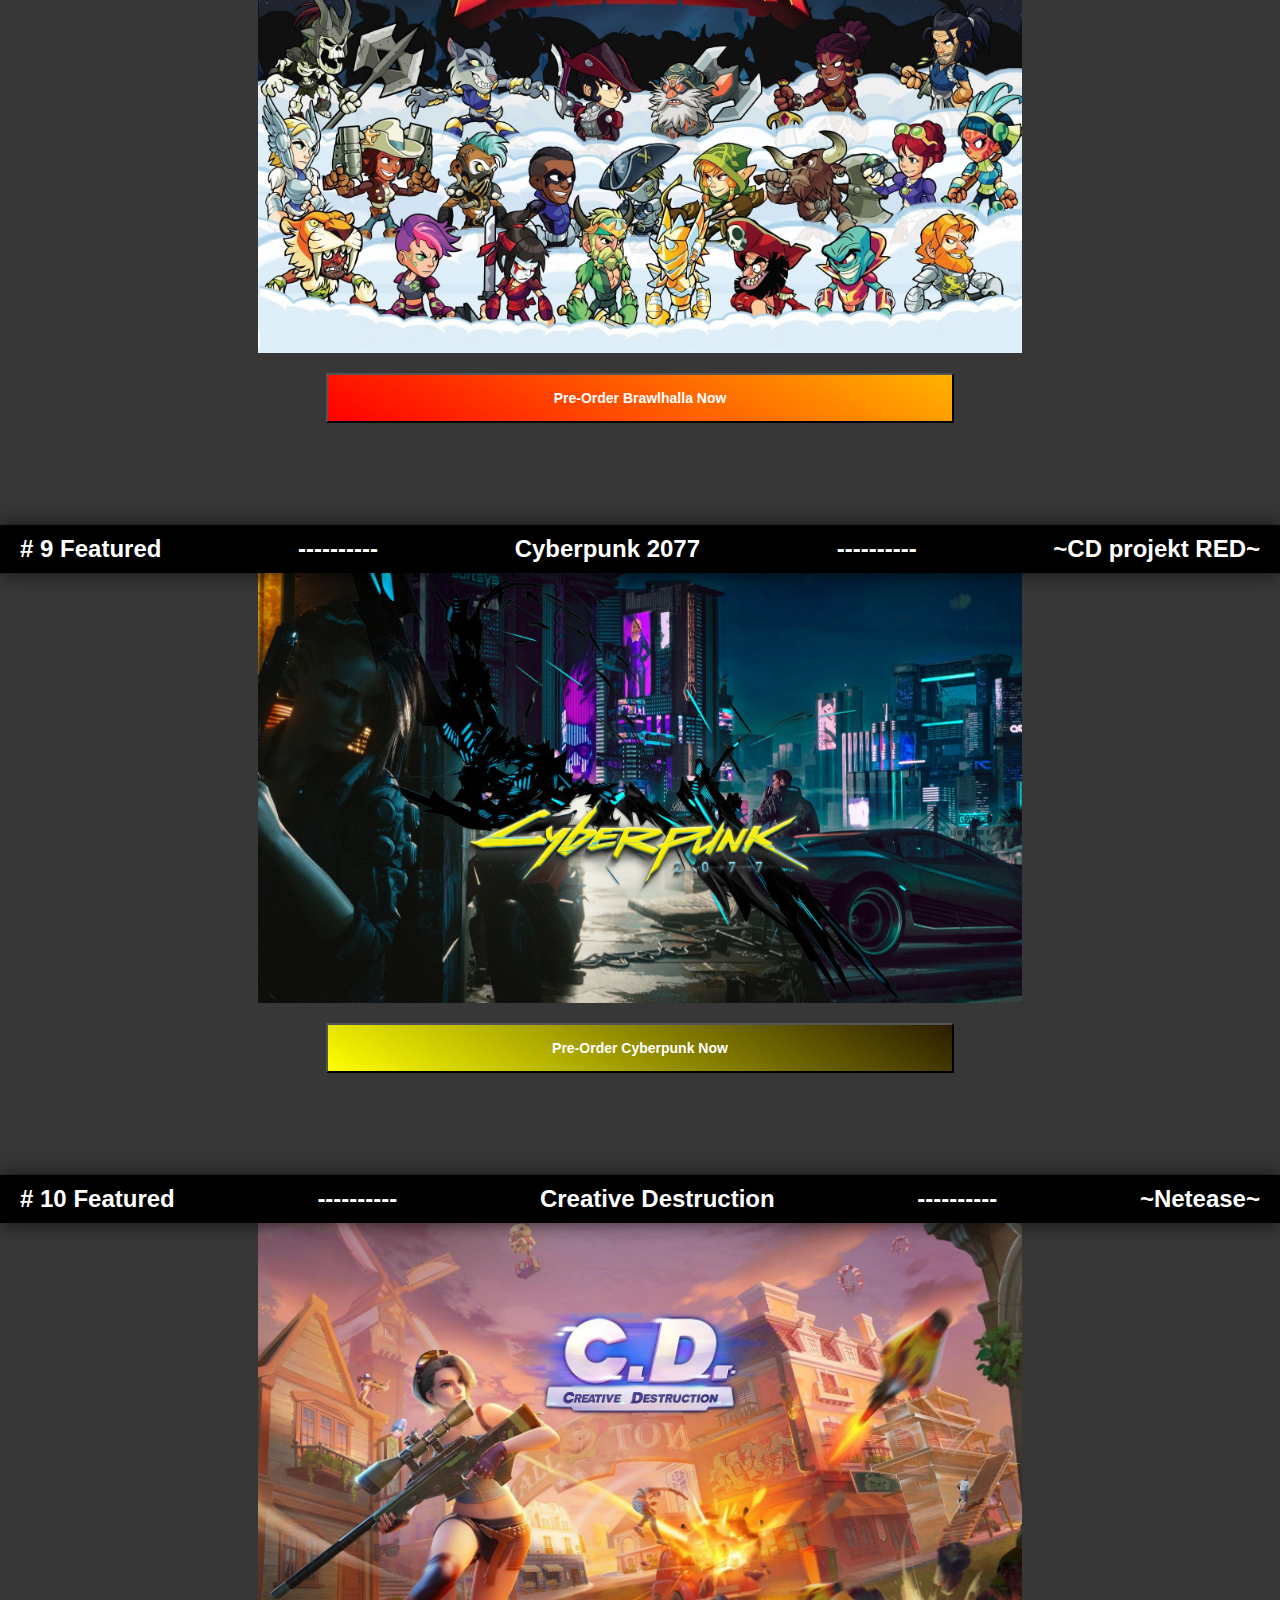
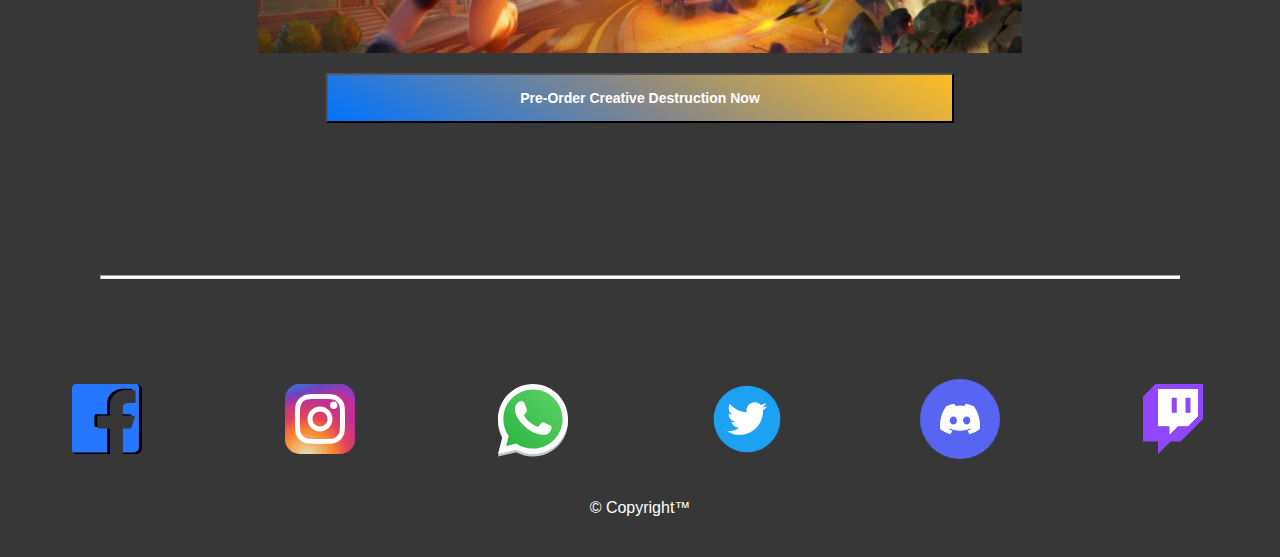
<file: Store/Store.html>
<!DOCTYPE html>
<html lang="en">
<head>
    <meta charset="UTF-8">
    <meta http-equiv="X-UA-Compatible" content="IE=edge">
    <meta name="viewport" content="width=device-width, initial-scale=1.0">
    <title>Store</title>
    <link rel="stylesheet" href="Style.css">
    <link rel="shortcut icon" href="../Z-Resources/SVG/Monochrome/xbox.svg" type="image/x-icon">
    <script src="Script.js"></script>
</head>
<body id="light">
    <header>
        <h1 id="head">&spades; 5hadow.net &spades;</h1>
    </header>
    <nav class="navigation-bar">
        <button class="the-hamburger-menu-container" onclick="toggleSwitch()">
            <img src="../Z-Resources/SVG/Monochrome/discord-svgrepo-com (1).svg" width="50px" height="50px" class="the-hamburger-menu" alt="The-hamburger-menu">
        </button>
        <ul class="navigation-items-container">
            <a href="../index.html" target="_self"><li class="highlight-2">Home</li></a>
            <a href="#" target="_self"><li class="highlight">Store</li></a>
            <a href="../Gallery/Gallery.html" target="_self"><li class="highlight-2">Gallery</li></a>
            <a href="../Contact Me/Contact Me.html" target="_self"><li class="highlight-2">Contact Me</li></a>
            <a href="../About Me/About Me.html" target="_self"><li class="highlight-2">About Me</li></a>
        </ul>
        <span class="head-span"></span>
    </nav>
    <aside class="sidebar" id="Hide_This">
        <ul class="sidebar-items-container">
            <li><button onclick="backgroundSwitch()">Light/Dark Theme</button></li>
            <li><button onclick="dynamicHead()">Dynamic Header</button></li>
            <li><button onclick="screenOptimization()">Screen Optimization</button></li>
            <li><button onclick="donate()">Donate / support</button></li>
            <li class="last-item"><button onclick="closeSidebar()">Close Sidebar</button></li>
        </ul>
    </aside>
    <section class="featured">
        <div class="featured-heading-container">
            <h2><span>&num; 1 Featured</span> <span>----------</span> <span>Apex Ledgends</span> <span>----------</span> <span>~EA Sports~</span></h2>
        </div>
        <div class="featured-image-container">
            <img src="../Z-Resources/Images/Store/Apex Legends.jpg" class="featured-image" alt="">
        </div>
        <div class="featured-button-container">
            <button class="Apex-Legends-button">Pre-order Apex Legends Now</button>
        </div>
    </section>
    <section class="featured">
        <div class="featured-heading-container">
            <h2> <span>&num; 2 Featured</span> <span>----------</span> <span>Fortnite</span> <span>----------</span> <span>~Epic Games~</span></h2>
        </div>
        <div class="featured-image-container">
            <img src="../Z-Resources/Images/Store/Fortnite.jpg" class="featured-image" alt="">
        </div>
        <div class="featured-button-container">
            <button class="Fortnite-button">Pre-Order Fortnite Now</button>
        </div>
    </section>
    <section class="featured">
        <div class="featured-heading-container">
            <h2> <span>&num; 3 Featured</span> <span>----------</span> <span>Player Unknown's Battle Ground</span> <span>----------</span> <span>~Tencent~</span></h2>
        </div>
        <div class="featured-image-container">
            <img src="../Z-Resources/Images/Store/PUB-G.jpg" class="featured-image" alt="">
        </div>
        <div class="featured-button-container">
            <button class="PUB-G-button">Pre-Order PUB-G Now</button>
        </div>
    </section>
    <section class="featured">
        <div class="featured-heading-container">
            <h2> <span>&num; 4 Featured</span> <span>----------</span> <span>Assasin's Creed Valhalla</span> <span>----------</span> <span>~Ubisoft~</span></h2>
        </div>
        <div class="featured-image-container">
            <img src="../Z-Resources/Images/Store/Assasins Creed Valhalla.jpg" class="featured-image" alt="">
        </div>
        <div class="featured-button-container">
            <button class="Assasins-Creed-Valhalla-button">Pre-Order Assasin's Creed Valhalla Now</button>
        </div>
    </section>
    <section class="featured-problem">
        <div class="featured-heading-container">
            <h2> <span>&num; 5 Featured</span> <span>----------</span> <span>Call of Duty: Black Ops Cold War</span> <span>----------</span> <span>~Activision~</span></h2>
        </div>
        <div class="featured-image-container">
            <img src="../Z-Resources/Images/Store/Call of Duty Black Ops Cold War.jpg" class="featured-image" alt="">
        </div>
        <div class="featured-button-container">
            <button class="Call-of-Duty-Black-Ops_Cold-War-button">Pre-Order Call Of Duty Black-Ops Cold War Now</button>
        </div>
    </section>
    <section class="featured">
        <div class="featured-heading-container">
            <h2> <span>&num; 6 Featured</span> <span>----------</span> <span>Watch Dogs: Legion</span> <span>----------</span> <span>~Ubisoft~</span></h2>
        </div>
        <div class="featured-image-container">
            <img src="../Z-Resources/Images/Store/Watch Dogs Legion.jpg" class="featured-image" alt="">
        </div>
        <div class="featured-button-container">
            <button class="Watch-Dogs-Legion-button">Pre-Order Watch Dogs: Legion Now</button>
        </div>
    </section>
    <section class="featured">
        <div class="featured-heading-container">
            <h2> <span>&num; 7 Featured</span> <span>----------</span> <span>Immortals Fenyx Rising</span> <span>----------</span> <span>~Ubisoft~</span></h2>
        </div>
        <div class="featured-image-container">
            <img src="../Z-Resources/Images/Store/Immortals Fenyx Rising.jpg" class="featured-image" alt="">
        </div>
        <div class="featured-button-container">
            <button class="Immortals-Fenyx-Rising-button">Pre-Order Immortals Fenyx Rising Now</button>
        </div>
    </section>
    <section class="featured">
        <div class="featured-heading-container">
            <h2> <span>&num; 8 Featured</span> <span>----------</span> <span>Brawlhalla</span> <span>----------</span> <span>~Ubisoft~</span></h2>
        </div>
        <div class="featured-image-container">
            <img src="../Z-Resources/Images/Store/Brawlhalla.jpg" class="featured-image" alt="">
        </div>
        <div class="featured-button-container">
            <button class="Brawlhalla-button">Pre-Order Brawlhalla Now</button>
        </div>
    </section>
    <section class="featured">
        <div class="featured-heading-container">
            <h2> <span>&num; 9 Featured</span> <span>----------</span> <span>Cyberpunk 2077</span> <span>----------</span> <span>~CD projekt RED~</span></h2>
        </div>
        <div class="featured-image-container">
            <img src="../Z-Resources/Images/Store/Cyberpunk.jpg" class="featured-image" alt="">
        </div>
        <div class="featured-button-container">
            <button class="Cyberpunk-button">Pre-Order Cyberpunk Now</button>
        </div>
    </section>
    <section class="featured">
        <div class="featured-heading-container">
            <h2> <span>&num; 10 Featured</span> <span>----------</span> <span>Creative Destruction</span> <span>----------</span> <span>~Netease~</span></h2>
        </div>
        <div class="featured-image-container">
            <img src="../Z-Resources/Images/Store/Creative Destruction.jpg" class="featured-image" alt="">
        </div>
        <div class="featured-button-container">
            <button class="Creative-Destruction-button">Pre-Order Creative Destruction Now</button>
        </div>
    </section>
    <hr>
    <footer class="footer">
        <a href="https://web.facebook.com" target="_self">
            <div>
                <img src="../Z-Resources/SVG/facebook.svg" class="svg">
            </div>
        </a>
        <a href="https://www.instagram.com" target="_self">
            <div>
                <img src="../Z-Resources/SVG/instagram.svg" class="svg">
            </div>
        </a>
        <a href="https://wa.me/" target="_self">
            <div>
                <img src="../Z-Resources/SVG/whatsapp.svg" class="svg">
            </div>
        </a>
        <a href="https://twitter.com" target="_self">
            <div>
                <img src="../Z-Resources/SVG/twitter.svg" class="svg">
            </div>
        </a>
        <a href="https://discord.com">
            <div>
                <img src="../Z-Resources/SVG/discord.svg" class="svg">
            </div>
        </a>
        <a href="https://www.twitch.tv">
            <div>
                <img src="../Z-Resources/SVG/twitch.svg" class="svg">
            </div>
        </a>
    </footer>
    <div class="end">
        <p>&copy; Copyright™</p>
    </div>
</body>
</html>
</file>
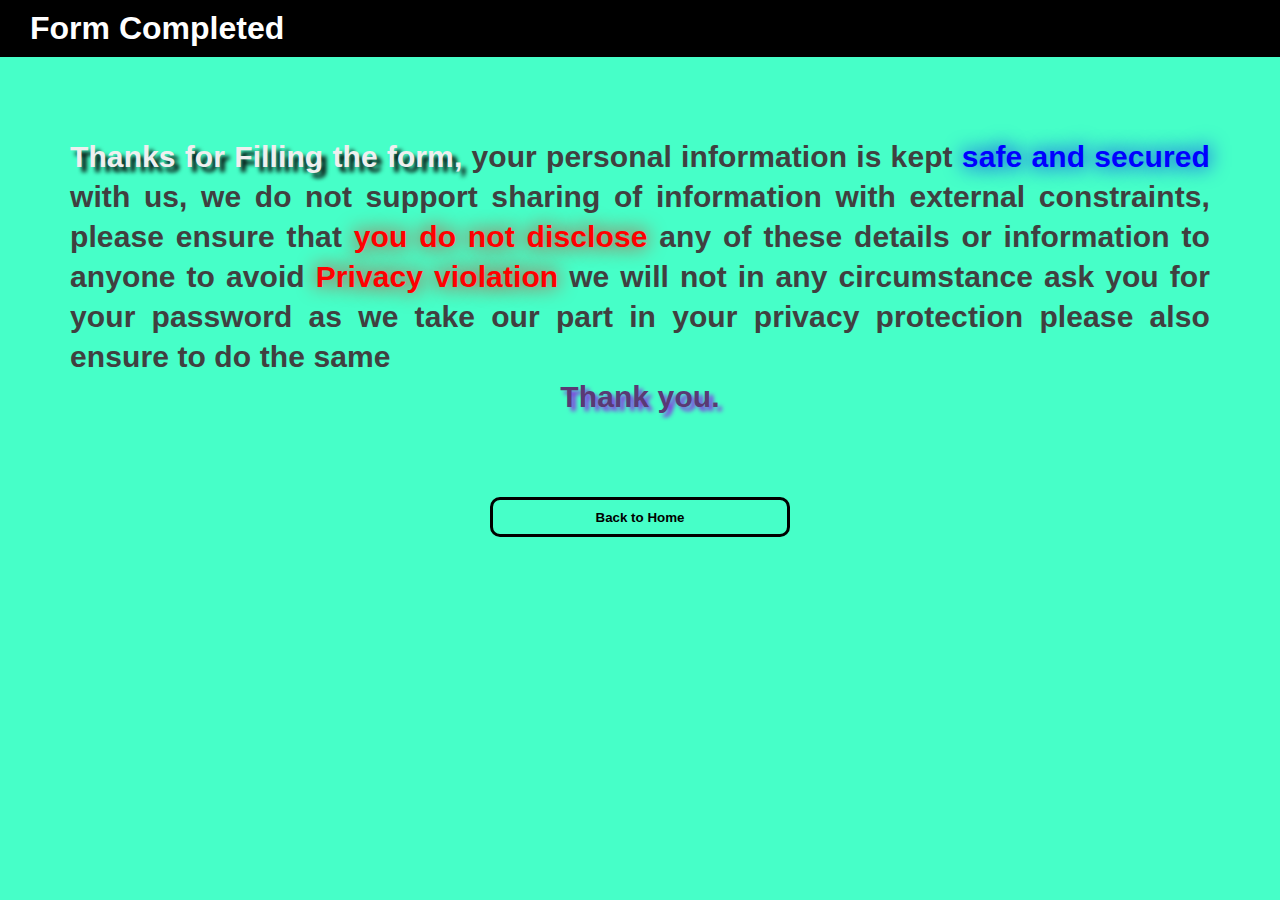
<file: Contact Me/MicellaneousContactMe/SubmitContactMe.html>
<!DOCTYPE html>
<html lang="en">
<head>
    <meta charset="UTF-8">
    <meta http-equiv="X-UA-Compatible" content="IE=edge">
    <meta name="viewport" content="width=device-width, initial-scale=1.0">
    <title>Form Completed</title>
    <style>
        body{
            background: rgb(70, 255, 200);
            font-family: Arial;
            margin: 0px;
        }
        h1{
            display: flex;
            justify-content: space-between;
            margin: 0px;
            padding: 10px 30px;
            background-color: black;
            color: white;
        }
        p{
            color: rgb(64, 64, 64);
            padding: 50px 70px;
            text-align: justify;
            letter-spacing: 0.1px;
            line-height: 40px;
            font-weight: bold;
            font-size: 30px;
        }
        button{
            position: relative;
            width: 300px;
            height: 40px;
            font-weight: bold;
            border: 3px solid black;
            background: none;
            border-radius: 10px;
            overflow: hidden;
        }
        button:hover{
            color: white;
        }
        button::before{
            content: "";
            position: absolute;
            background-color: rgb(17, 66, 172);
            top: 0;
            left: 0;
            width: 100%;
            height: 100%;
            transform: scaleX(0);
            transform-origin: 0 0;
            transition: 0.5s;
            z-index: -1;
            transition-timing-function: cubic-bezier(0.6, 1.5, 0.4, 0.7);
        }
        button:hover::before{
            transform: scaleX(1);
        }
        div{
            display: flex;
            justify-content: center;
        }
        .one{
            color: rgb(239, 239, 239);
            text-shadow: 5px 5px 4px black;
        }
        .two{
            color: blue;
            text-shadow: 0px 0px 20px blue;
        }
        .three{
            color: red;
            text-shadow: 0px 0px 20px rgb(255, 6, 6);
        }
        .four{
            color: red;
            text-shadow: 0px 0px 20px red;
        }
        .five{
            color: rgb(90, 57, 116);
            display: block;
            text-align: center;
            text-shadow: 4px 4px 4px blueviolet;
        }
        .author{
            font-size: 20px;
            font-family: cursive;
            transition: 0.5s;
        }
        .author:hover{
            color: blueviolet;
        }
    </style>
</head>
<body>
    <h1><span>Form Completed</span><span class="author"></span></h1>
    <p>
        <span class="one">Thanks for Filling the form,</span> your personal information is kept <span class="two">safe and secured</span> with us, we do not support sharing of
        information with external constraints, please ensure that <span class="three">you do not disclose</span> any of these details or information to
        anyone to avoid <span class="four">Privacy violation</span> we will not in any circumstance ask you for your password as we take our part in
        your privacy protection please also ensure to do the same <span class="five">Thank you.</span>
    </p>
    <div>
        <a href="../../index.html"><button class="Btn">Back to Home</button></a>
    </div>
</body>
</html>
</file>
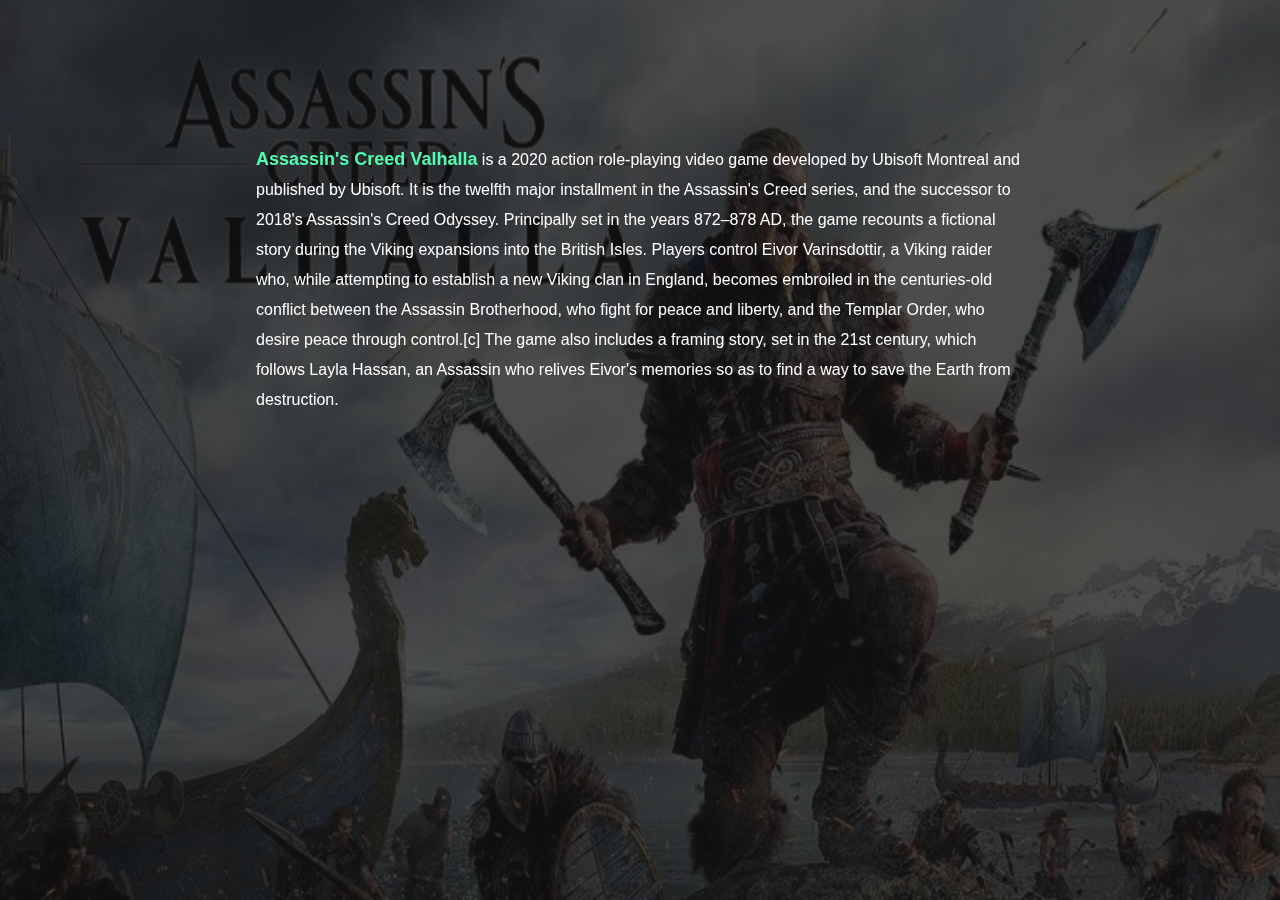
<file: Gallery/Miscellaneous - Gallery/Assasins Creed Gallery.html>
<!DOCTYPE html>
<html lang="en">
<head>
    <meta charset="UTF-8">
    <meta http-equiv="X-UA-Compatible" content="IE=edge">
    <meta name="viewport" content="width=device-width, initial-scale=1.0">
    <title>Assasin's creed: Valhalla</title>
    <style>
        body::after{
            content: "";
            background: url(../../Z-Resources/Images/Gallery/Gallery_Assassins\ creed\ Valhalla.jpg);
            background-position: center;
            background-size: 100% 100%;
            position: fixed;
            opacity: 0.8;
            width: 100%;
            height: 100%;
            top: 0px;
            bottom: 0px;
            left: 0px;
            right: 0px;
            z-index: -1;
        }
        body{
            font-family: 'Arial Narrow Bold', sans-serif;
            justify-content: center;
            align-items: center;
        }
        .drag{
            background-color: rgba(0, 0, 0, 0.7);
            position: fixed;
            display: flex;
            justify-content: center;
            top: 0;
            bottom: 0;
            left: 0;
            right: 0;
            padding: 10%;
        }
        p{
            width: 60%;
            height: 70vh;
            color: white;
            font-size: 16px;
            line-height: 30px;
            z-index: 100;
            position: absolute;
        }
        span{
            font-weight: bold;
            font-size: large;
            color: rgb(81, 253, 178);
        }
    </style>
</head>
<body>
    <div class="drag">
        <p>
            <span>Assassin's Creed Valhalla</span> is a 2020 action role-playing video game developed by Ubisoft Montreal and published by
            Ubisoft. It is the twelfth major installment in the Assassin's Creed series, and the successor to 2018's Assassin's
            Creed Odyssey. Principally set in the years 872–878 AD, the game recounts a fictional story during the Viking
            expansions into the British Isles. Players control Eivor Varinsdottir, a Viking raider who, while attempting to
            establish a new Viking clan in England, becomes embroiled in the centuries-old conflict between the Assassin
            Brotherhood, who fight for peace and liberty, and the Templar Order, who desire peace through control.[c] The game
            also includes a framing story, set in the 21st century, which follows Layla Hassan, an Assassin who relives Eivor's
            memories so as to find a way to save the Earth from destruction.
        </p>
    </div>
</body>
</html>
</file>
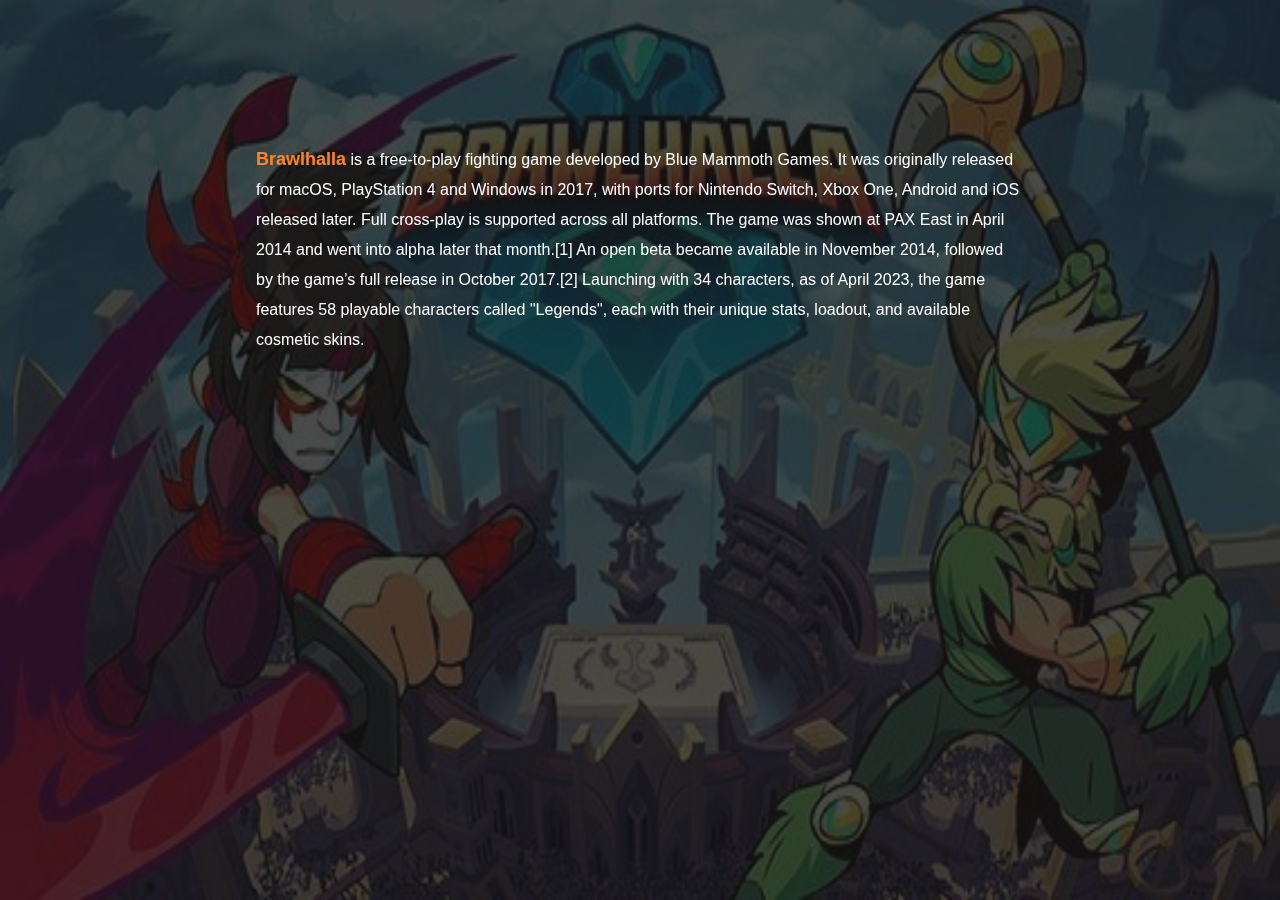
<file: Gallery/Miscellaneous - Gallery/Brawlhalla Gallery.html>
<!DOCTYPE html>
<html lang="en">
<head>
    <meta charset="UTF-8">
    <meta http-equiv="X-UA-Compatible" content="IE=edge">
    <meta name="viewport" content="width=device-width, initial-scale=1.0">
    <title>Brawlhalla</title>
    <style>
        body::after{
            content: "";
            background: url(../../Z-Resources/Images/Gallery/Gallery_Brawlhalla.jpg);
            background-position: center;
            background-size: 100% 100%;
            position: fixed;
            opacity: 0.8;
            width: 100%;
            height: 100%;
            top: 0px;
            bottom: 0px;
            left: 0px;
            right: 0px;
            z-index: -1;
        }
        body{
            font-family: 'Arial Narrow Bold', sans-serif;
            justify-content: center;
            align-items: center;
        }
        .drag{
            background-color: rgba(0, 0, 0, 0.7);
            position: fixed;
            display: flex;
            justify-content: center;
            top: 0;
            bottom: 0;
            left: 0;
            right: 0;
            padding: 10%;
        }
        p{
            width: 60%;
            height: 70vh;
            color: white;
            font-size: 16px;
            line-height: 30px;
            z-index: 100;
            position: absolute;
        }
        span{
            font-weight: bold;
            font-size: large;
            color: rgb(255, 132, 44);
        }
    </style>
</head>
<body>
    <div class="drag">
        <p>
            <span>Brawlhalla</span> is a free-to-play fighting game developed by Blue Mammoth Games. It was originally released for macOS,
            PlayStation 4 and Windows in 2017, with ports for Nintendo Switch, Xbox One, Android and iOS released later. Full
            cross-play is supported across all platforms. The game was shown at PAX East in April 2014 and went into alpha later
            that month.[1] An open beta became available in November 2014, followed by the game’s full release in October
            2017.[2] Launching with 34 characters, as of April 2023, the game features 58 playable characters called "Legends",
            each with their unique stats, loadout, and available cosmetic skins.
        </p>
    </div>
</body>
</html>
</file>
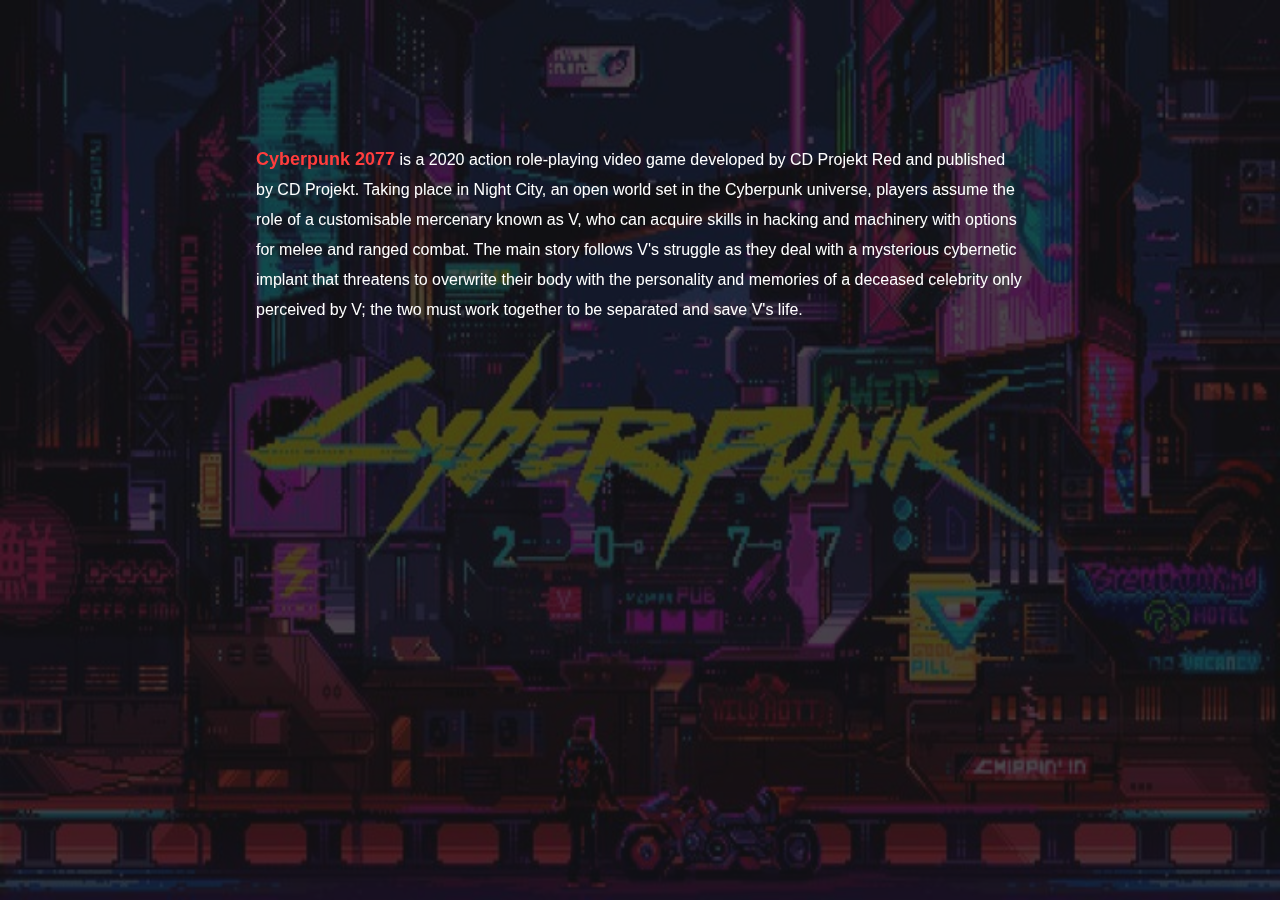
<file: Gallery/Miscellaneous - Gallery/Cyberpunk Gallery.html>
<!DOCTYPE html>
<html lang="en">
<head>
    <meta charset="UTF-8">
    <meta http-equiv="X-UA-Compatible" content="IE=edge">
    <meta name="viewport" content="width=device-width, initial-scale=1.0">
    <title>Cyberpunk</title>
    <style>
        body::after{
            content: "";
            background: url(../../Z-Resources/Images/Gallery/Gallery_Cyberpunk.jpg);
            background-position: center;
            background-size: 100% 100%;
            position: fixed;
            opacity: 0.8;
            width: 100%;
            height: 100%;
            top: 0px;
            bottom: 0px;
            left: 0px;
            right: 0px;
            z-index: -1;
        }
        body{
            font-family: 'Arial Narrow Bold', sans-serif;
            justify-content: center;
            align-items: center;
        }
        .drag{
            background-color: rgba(0, 0, 0, 0.7);
            position: fixed;
            display: flex;
            justify-content: center;
            top: 0;
            bottom: 0;
            left: 0;
            right: 0;
            padding: 10%;
        }
        p{
            width: 60%;
            height: 70vh;
            color: white;
            font-size: 16px;
            line-height: 30px;
            z-index: 100;
            position: absolute;
        }
        span{
            font-weight: bold;
            font-size: large;
            color: rgb(255, 61, 61);
        }
    </style>
</head>
<body>
    <div class="drag">
        <p>
            <span>Cyberpunk 2077</span> is a 2020 action role-playing video game developed by CD Projekt Red and published by CD Projekt.
            Taking place in Night City, an open world set in the Cyberpunk universe, players assume the role of a customisable
            mercenary known as V, who can acquire skills in hacking and machinery with options for melee and ranged combat. The
            main story follows V's struggle as they deal with a mysterious cybernetic implant that threatens to overwrite their
            body with the personality and memories of a deceased celebrity only perceived by V; the two must work together to be
            separated and save V's life.
        </p>
    </div>
</body>
</html>
</file>
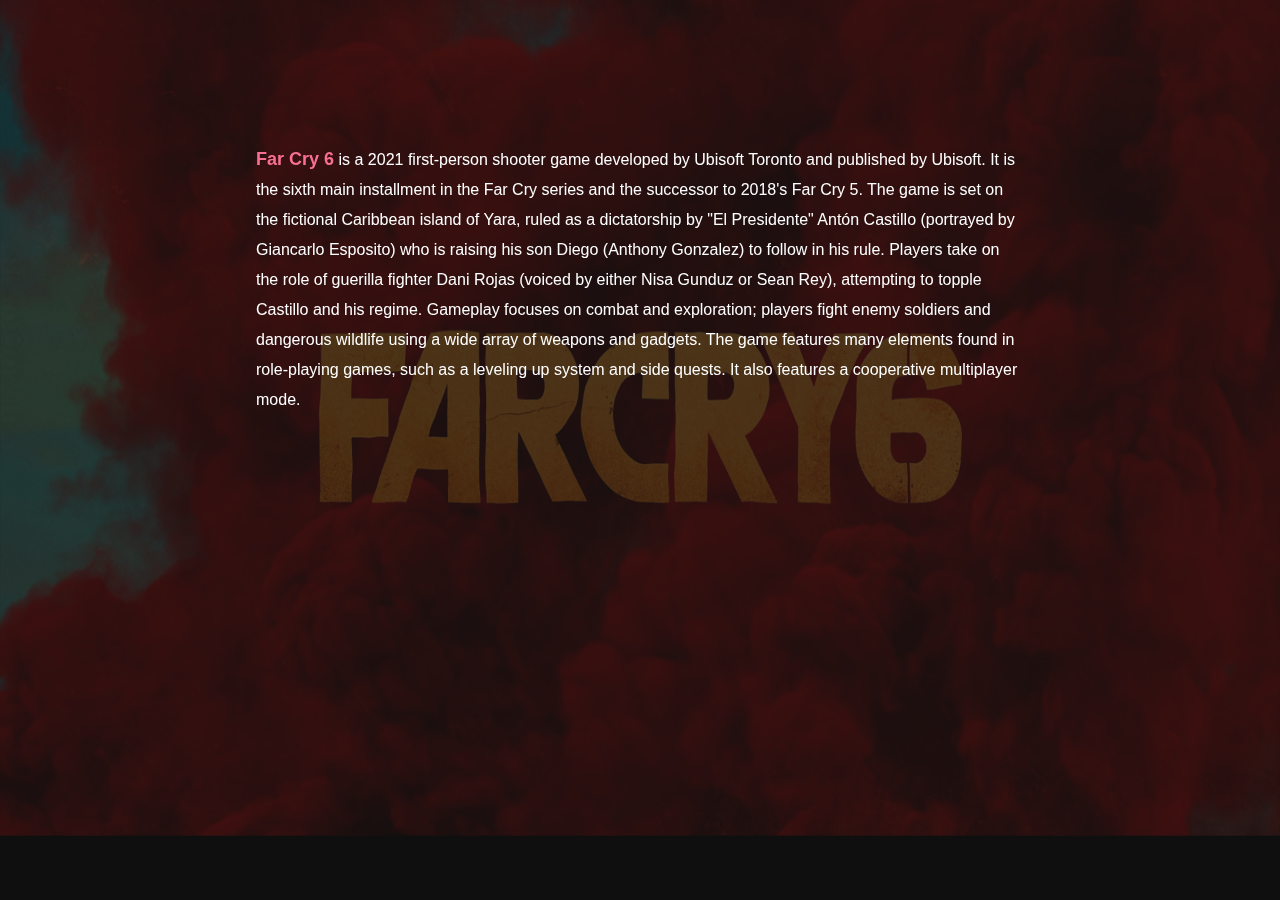
<file: Gallery/Miscellaneous - Gallery/Farcry 6.html>
<!DOCTYPE html>
<html lang="en">
<head>
    <meta charset="UTF-8">
    <meta http-equiv="X-UA-Compatible" content="IE=edge">
    <meta name="viewport" content="width=device-width, initial-scale=1.0">
    <title>FarCry 6</title>
    <style>
        body::after{
            content: "";
            background: url(../../Z-Resources/Images/Gallery/Gallery_Farcry\ 6.jpg);
            background-position: center;
            background-size: 100% 100%;
            position: fixed;
            opacity: 0.8;
            width: 100%;
            height: 100%;
            top: 0px;
            bottom: 0px;
            left: 0px;
            right: 0px;
            z-index: -1;
        }
        body{
            font-family: 'Arial Narrow Bold', sans-serif;
            justify-content: center;
            align-items: center;
        }
        .drag{
            background-color: rgba(0, 0, 0, 0.7);
            position: fixed;
            display: flex;
            justify-content: center;
            top: 0;
            bottom: 0;
            left: 0;
            right: 0;
            padding: 10%;
        }
        p{
            width: 60%;
            height: 70vh;
            color: white;
            font-size: 16px;
            line-height: 30px;
            z-index: 100;
            position: absolute;
        }
        span{
            font-weight: bold;
            font-size: large;
            color: rgb(249, 111, 148);
        }
    </style>
</head>
<body>
    <div class="drag">
        <p>
            <span>Far Cry 6</span> is a 2021 first-person shooter game developed by Ubisoft Toronto and published by Ubisoft. It is the sixth
            main installment in the Far Cry series and the successor to 2018's Far Cry 5. The game is set on the fictional
            Caribbean island of Yara, ruled as a dictatorship by "El Presidente" Antón Castillo (portrayed by Giancarlo
            Esposito) who is raising his son Diego (Anthony Gonzalez) to follow in his rule. Players take on the role of
            guerilla fighter Dani Rojas (voiced by either Nisa Gunduz or Sean Rey), attempting to topple Castillo and his
            regime. Gameplay focuses on combat and exploration; players fight enemy soldiers and dangerous wildlife using a wide
            array of weapons and gadgets. The game features many elements found in role-playing games, such as a leveling up
            system and side quests. It also features a cooperative multiplayer mode.
        </p>
    </div>
</body>
</html>
</file>
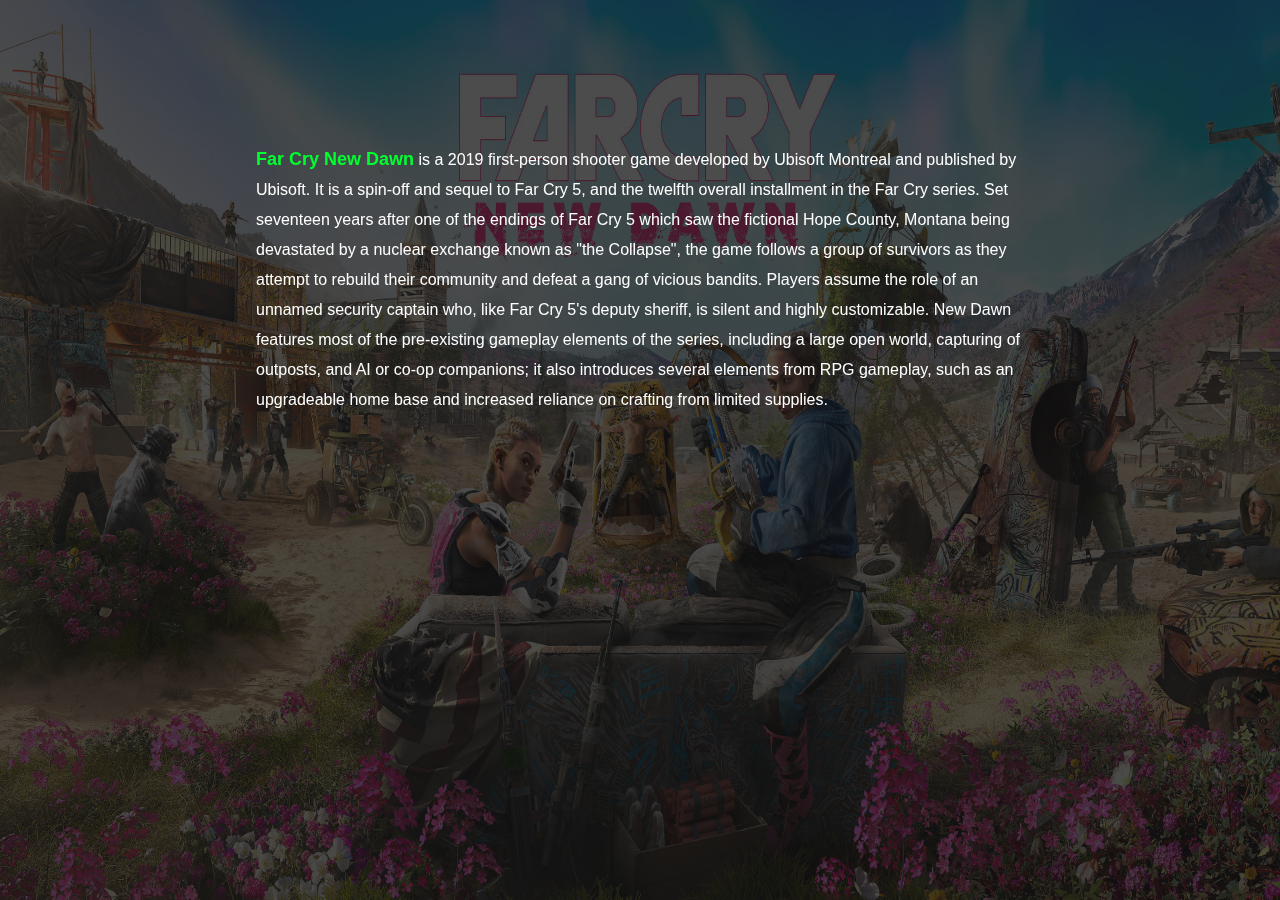
<file: Gallery/Miscellaneous - Gallery/Farcry New Dawn Gallery.html>
<!DOCTYPE html>
<html lang="en">
<head>
    <meta charset="UTF-8">
    <meta http-equiv="X-UA-Compatible" content="IE=edge">
    <meta name="viewport" content="width=device-width, initial-scale=1.0">
    <title>Farcry: New Dawn</title>
    <style>
        body::after{
            content: "";
            background: url(../../Z-Resources/Images/Gallery/Gallery_Farcry\ New\ Dawn.jpg);
            background-position: center;
            background-size: 100% 100%;
            position: fixed;
            opacity: 0.8;
            width: 100%;
            height: 100%;
            top: 0px;
            bottom: 0px;
            left: 0px;
            right: 0px;
            z-index: -1;
        }
        body{
            font-family: 'Arial Narrow Bold', sans-serif;
            justify-content: center;
            align-items: center;
        }
        .drag{
            background-color: rgba(0, 0, 0, 0.7);
            position: fixed;
            display: flex;
            justify-content: center;
            top: 0;
            bottom: 0;
            left: 0;
            right: 0;
            padding: 10%;
        }
        p{
            width: 60%;
            height: 70vh;
            color: white;
            font-size: 16px;
            line-height: 30px;
            z-index: 100;
            position: absolute;
        }
        span{
            font-weight: bold;
            font-size: large;
            color: rgb(0, 255, 47);
        }
    </style>
</head>
<body>
    <div class="drag">
        <p>
            <span>Far Cry New Dawn</span> is a 2019 first-person shooter game developed by Ubisoft Montreal and published by Ubisoft. It is a
            spin-off and sequel to Far Cry 5, and the twelfth overall installment in the Far Cry series. Set seventeen years
            after one of the endings of Far Cry 5 which saw the fictional Hope County, Montana being devastated by a nuclear
            exchange known as "the Collapse", the game follows a group of survivors as they attempt to rebuild their community
            and defeat a gang of vicious bandits. Players assume the role of an unnamed security captain who, like Far Cry 5's
            deputy sheriff, is silent and highly customizable. New Dawn features most of the pre-existing gameplay elements of
            the series, including a large open world, capturing of outposts, and AI or co-op companions; it also introduces
            several elements from RPG gameplay, such as an upgradeable home base and increased reliance on crafting from limited
            supplies.
        </p>
    </div>
</body>
</html>
</file>
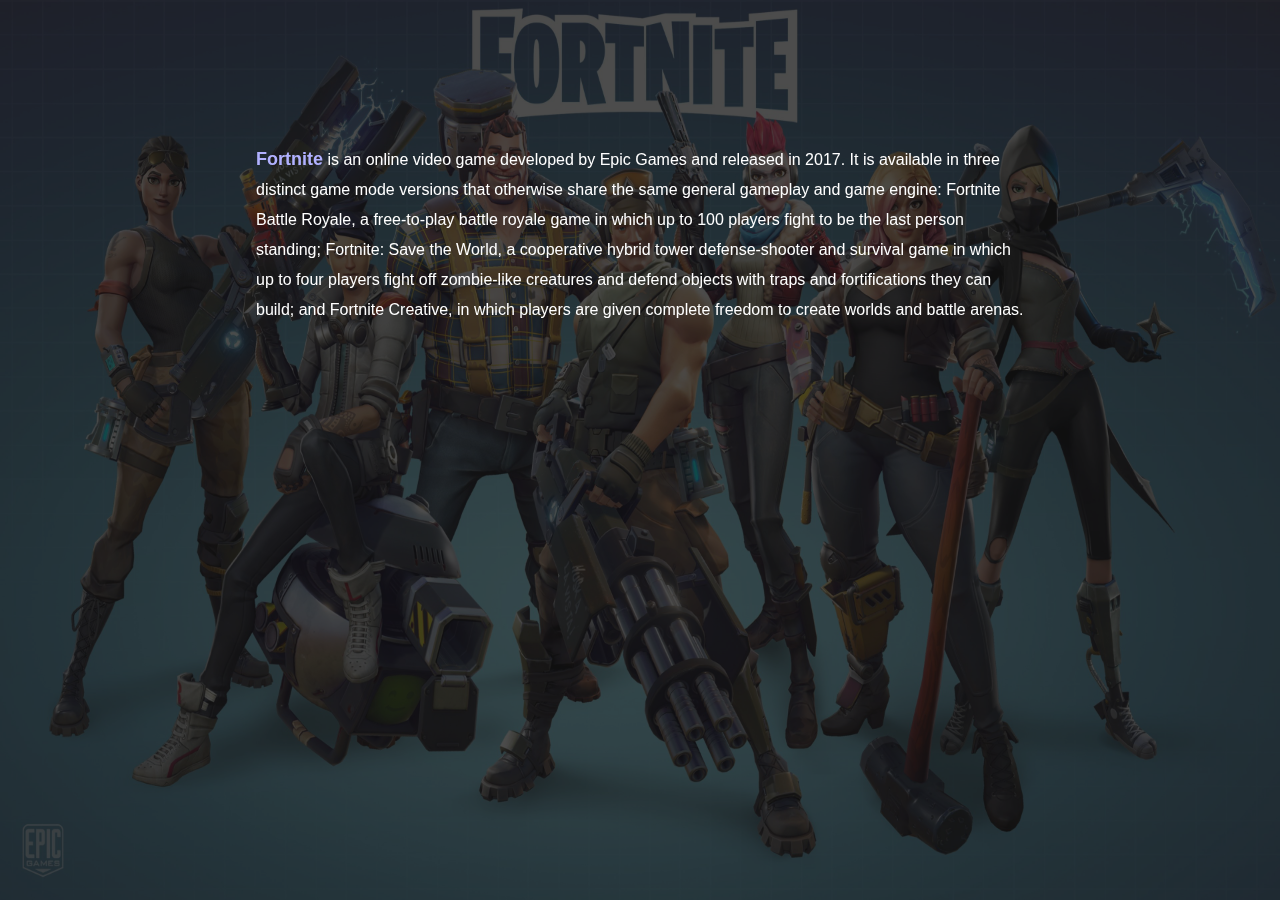
<file: Gallery/Miscellaneous - Gallery/Fortnite Gallery.html>
<!DOCTYPE html>
<html lang="en">
<head>
    <meta charset="UTF-8">
    <meta http-equiv="X-UA-Compatible" content="IE=edge">
    <meta name="viewport" content="width=device-width, initial-scale=1.0">
    <title>Fortnite</title>
    <style>
        body::after{
            content: "";
            background: url(../../Z-Resources/Images/Gallery/Gallery_Fortnite.jpg);
            background-position: center;
            background-size: 100% 100%;
            position: fixed;
            opacity: 0.8;
            width: 100%;
            height: 100%;
            top: 0px;
            bottom: 0px;
            left: 0px;
            right: 0px;
            z-index: -1;
        }
        body{
            font-family: 'Arial Narrow Bold', sans-serif;
            justify-content: center;
            align-items: center;
        }
        .drag{
            background-color: rgba(0, 0, 0, 0.7);
            position: fixed;
            display: flex;
            justify-content: center;
            top: 0;
            bottom: 0;
            left: 0;
            right: 0;
            padding: 10%;
        }
        p{
            width: 60%;
            height: 70vh;
            color: white;
            font-size: 16px;
            line-height: 30px;
            z-index: 100;
            position: absolute;
        }
        span{
            font-weight: bold;
            font-size: large;
            color: rgb(177, 177, 255);
        }
    </style>
</head>
<body>
    <div class="drag">
        <p>
            <span>Fortnite</span> is an online video game developed by Epic Games and released in 2017. It is available in three distinct
            game mode versions that otherwise share the same general gameplay and game engine: Fortnite Battle Royale, a
            free-to-play battle royale game in which up to 100 players fight to be the last person standing; Fortnite: Save the
            World, a cooperative hybrid tower defense-shooter and survival game in which up to four players fight off
            zombie-like creatures and defend objects with traps and fortifications they can build; and Fortnite Creative, in
            which players are given complete freedom to create worlds and battle arenas.
        </p>
    </div>
</body>
</html>
</file>
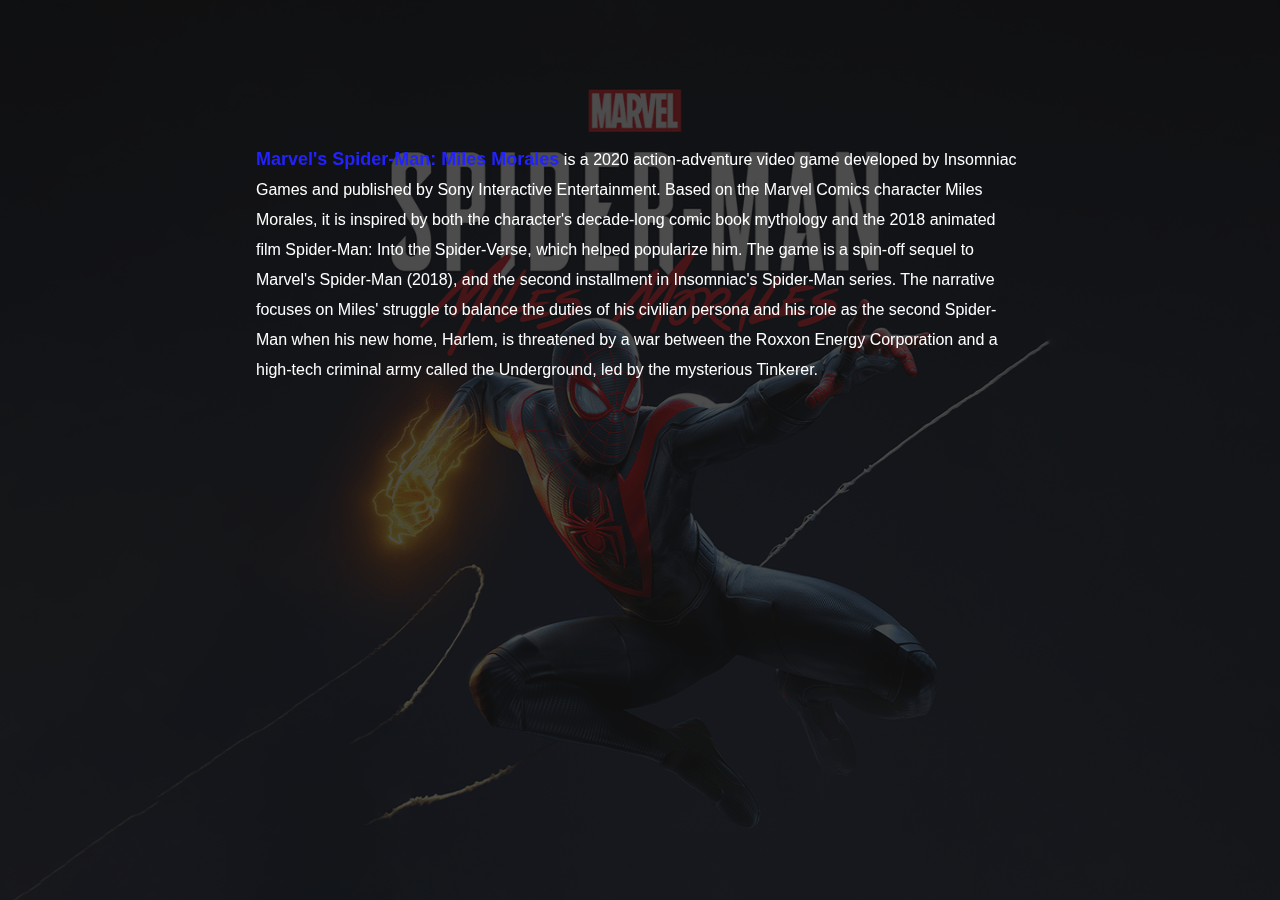
<file: Gallery/Miscellaneous - Gallery/Miles Morales.html>
<!DOCTYPE html>
<html lang="en">
<head>
    <meta charset="UTF-8">
    <meta http-equiv="X-UA-Compatible" content="IE=edge">
    <meta name="viewport" content="width=device-width, initial-scale=1.0">
    <title>Miles Morales</title>
    <style>
        body::after{
            content: "";
            background: url(../../Z-Resources/Images/Gallery/Gallery_Spiderman\ Miles\ Morales.png);
            background-position: center;
            background-size: 100% 100%;
            position: fixed;
            opacity: 0.8;
            width: 100%;
            height: 100%;
            top: 0px;
            bottom: 0px;
            left: 0px;
            right: 0px;
            z-index: -1;
        }
        body{
            font-family: 'Arial Narrow Bold', sans-serif;
            justify-content: center;
            align-items: center;
        }
        .drag{
            background-color: rgba(0, 0, 0, 0.7);
            position: fixed;
            display: flex;
            justify-content: center;
            top: 0;
            bottom: 0;
            left: 0;
            right: 0;
            padding: 10%;
        }
        p{
            width: 60%;
            height: 70vh;
            color: white;
            font-size: 16px;
            line-height: 30px;
            z-index: 100;
            position: absolute;
        }
        span{
            font-weight: bold;
            font-size: large;
            color: rgb(34, 34, 255);
        }
    </style>
</head>
<body>
    <div class="drag">
        <p>
            <span>Marvel's Spider-Man: Miles Morales</span> is a 2020 action-adventure video game developed by Insomniac Games and published
            by Sony Interactive Entertainment. Based on the Marvel Comics character Miles Morales, it is inspired by both the
            character's decade-long comic book mythology and the 2018 animated film Spider-Man: Into the Spider-Verse, which
            helped popularize him. The game is a spin-off sequel to Marvel's Spider-Man (2018), and the second installment in
            Insomniac's Spider-Man series. The narrative focuses on Miles' struggle to balance the duties of his civilian
            persona and his role as the second Spider-Man when his new home, Harlem, is threatened by a war between the Roxxon
            Energy Corporation and a high-tech criminal army called the Underground, led by the mysterious Tinkerer.
        </p>
    </div>
</body>
</html>
</file>
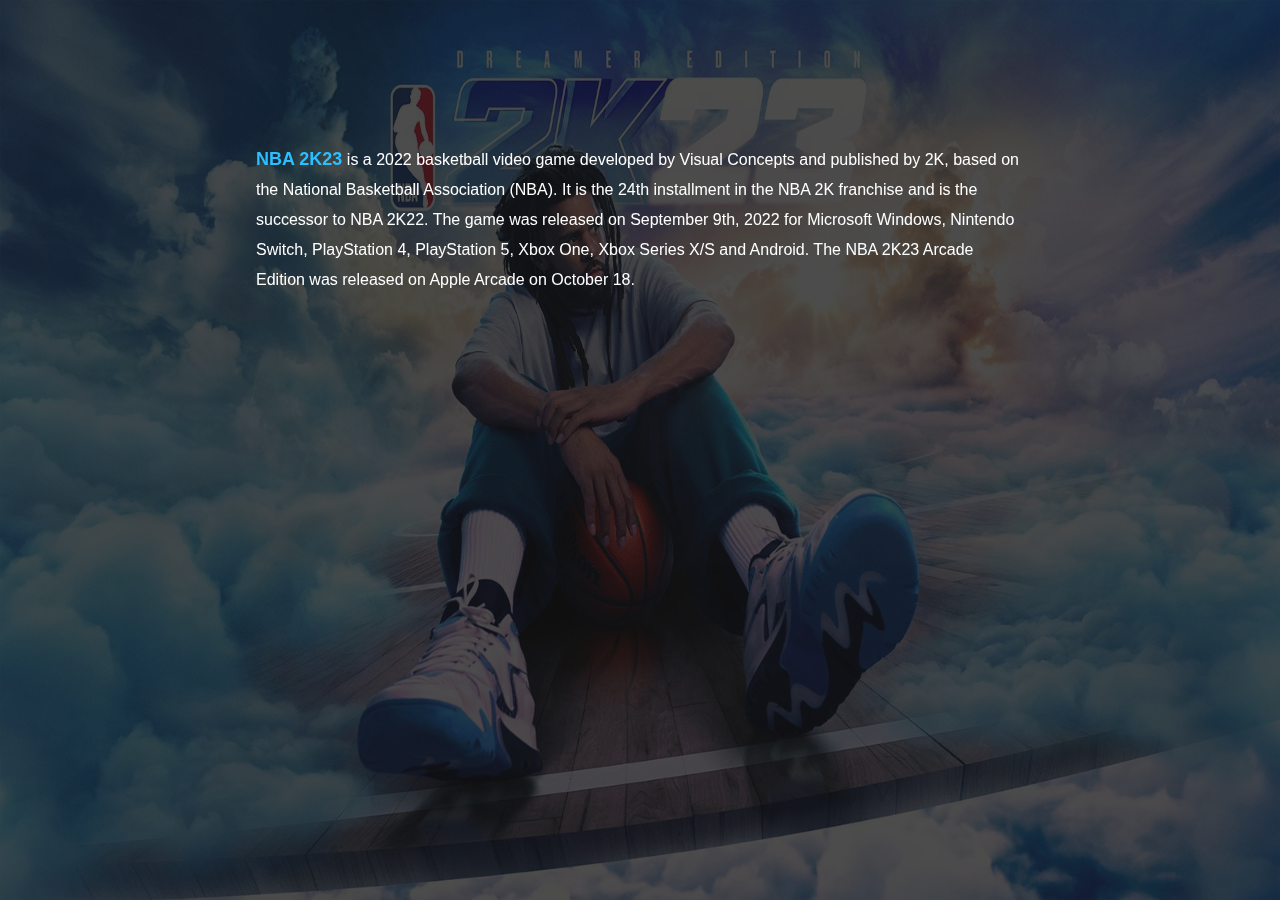
<file: Gallery/Miscellaneous - Gallery/NBA 2K23.html>
<!DOCTYPE html>
<html lang="en">
<head>
    <meta charset="UTF-8">
    <meta http-equiv="X-UA-Compatible" content="IE=edge">
    <meta name="viewport" content="width=device-width, initial-scale=1.0">
    <title>NBA 2K23</title>
    <style>
        body::after{
            content: "";
            background: url(../../Z-Resources/Images/Gallery/Gallery_NBA\ 2k23.jpg);
            background-position: center;
            background-size: 100% 100%;
            position: fixed;
            opacity: 0.8;
            width: 100%;
            height: 100%;
            top: 0px;
            bottom: 0px;
            left: 0px;
            right: 0px;
            z-index: -1;
        }
        body{
            font-family: 'Arial Narrow Bold', sans-serif;
            justify-content: center;
            align-items: center;
        }
        .drag{
            background-color: rgba(0, 0, 0, 0.7);
            position: fixed;
            display: flex;
            justify-content: center;
            top: 0;
            bottom: 0;
            left: 0;
            right: 0;
            padding: 10%;
        }
        p{
            width: 60%;
            height: 70vh;
            color: white;
            font-size: 16px;
            line-height: 30px;
            z-index: 100;
            position: absolute;
        }
        span{
            font-weight: bold;
            font-size: large;
            color: rgb(43, 191, 255);
        }
    </style>
</head>
<body>
    <div class="drag">
        <p>
            <span>NBA 2K23</span> is a 2022 basketball video game developed by Visual Concepts and published by 2K, based on the National
            Basketball Association (NBA). It is the 24th installment in the NBA 2K franchise and is the successor to NBA 2K22.
            The game was released on September 9th, 2022 for Microsoft Windows, Nintendo Switch, PlayStation 4, PlayStation 5,
            Xbox One, Xbox Series X/S and Android. The NBA 2K23 Arcade Edition was released on Apple Arcade on October 18.
        </p>
    </div>
</body>
</html>
</file>
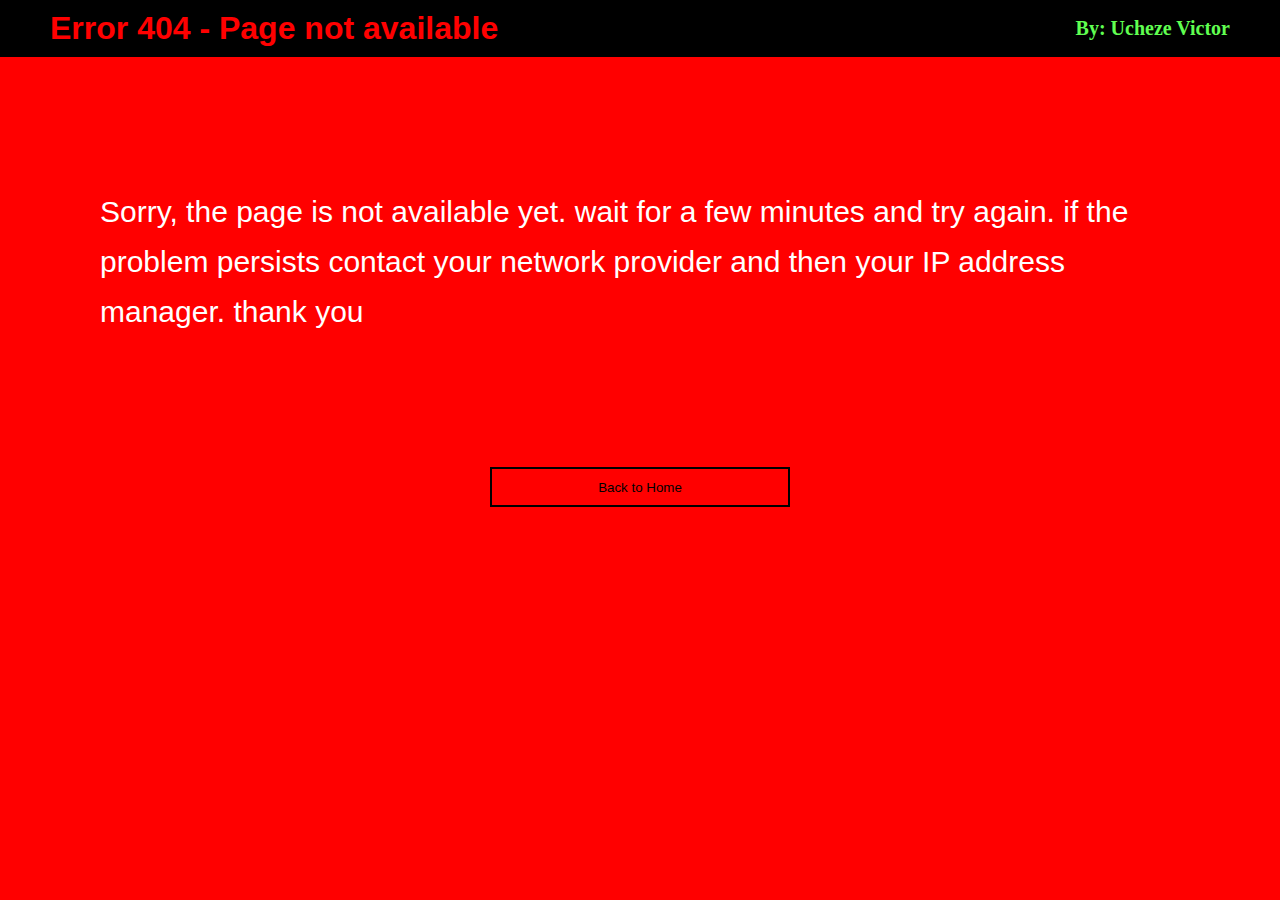
<file: Z-Resources/Blocked/blocked.html>
<!DOCTYPE html>
<html lang="en">
<head>
    <meta charset="UTF-8">
    <meta http-equiv="X-UA-Compatible" content="IE=edge">
    <meta name="viewport" content="width=device-width, initial-scale=1.0">
    <title>Not Available</title>
    <style>
        body{
            font-family: Arial;
            background-color: red;
            color: white;
            margin: 0px;
        }
        h1{
            display: flex;
            justify-content: space-between;
            margin: 0px;
            padding: 10px 50px;
            background-color: black;
            color: red;
            align-items: center;
        }
        .author{
            font-size: 20px;
            font-family: cursive;
            color: rgb(96, 255, 81);
            transition: 0.5s;
        }
        .author:hover{
            color: blueviolet;
        }
        p{
            font-size: 30px;
            line-height: 50px;
            padding: 100px;
        }
        div{
            display: flex;
            justify-content: center;
        }
        button{
            position: relative;
            width: 300px;
            height: 40px;
            background: none;
            border: 2px solid black;
            transition: 0.5s;
        }
        button:hover{
            color: red;
        }
        button:after{
            content: "";
            position: absolute;
            top: 0;
            left: 0;
            width: 100%;
            height: 100%;
            background-color: black;
            transform: scaleX(0);
            transition: 0.3s;
            transform-origin: 1 1;
            transition-timing-function: cubic-bezier(0.5, 1.6, 0.4, 0.7);
            z-index: -1;
        }
        button:hover::after{
            transform: scaleX(1);
        }
    </style>
</head>
<body>
    <h1><span>Error 404 - Page not available</span><span class="author">By: Ucheze Victor</span></h1>
    <p>
        Sorry, the page is not available yet. wait for a few minutes 
        and try again. if the problem persists contact your
        network provider and then your IP address manager. thank you
    </p>
    <div>
        <a href="../../Index.html"><button>Back to Home</button></a>
    </div>
</body>
</html>
</file>
<file: Style.css>
body {
  font-family: Arial;
  background-color: rgb(55, 55, 55);
  padding: 0px;
  margin: 0px;
  color: white;
  overflow-x: hidden;
}
h1 {
  background-color: Black;
  text-align: center;
  margin: 0px;
  padding: 8px;
}
h2 {
  display: flex;
  justify-content: space-between;
  background-color: black;
  margin: 0px;
  padding: 10px 20px;
}
a {
  text-decoration: none;
  color: black;
}
hr {
  margin: 100px;
  background-color: white;
  height: 2px;
}
.the-hamburger-menu-container {
  display: flex;
  justify-content: center;
  width: 100px;
  align-items: center;
  border: none;
  background: none;
}
span {
  width: 100px;
}
.navigation-bar {
  display: flex;
  flex-direction: row;
  position: sticky;
  justify-content: space-between;
  top: 0px;
  border-bottom: 2px solid black;
  background-color: rgb(70, 255, 200);
  color: white;
  z-index: 100;
}
.navigation-items-container {
  display: flex;
  list-style-type: none;
  flex: 1;
  font-size: 17px;
  font-weight: bold;
  justify-content: center;
  align-items: center;
  margin: 0px;
}
.navigation-items-container li {
  display: flex;
  justify-content: center;
  align-items: center;
  min-width: 100px;
  text-align: center;
  height: 52px;
}
.highlight {
  background-color: black;
  color: rgb(70, 255, 200);
  transition: 0.2s;
}
.highlight-2 {
  transition: 0.2s;
}
.highlight:hover {
  background-color: rgb(31, 31, 31);
}
.highlight-2:hover {
  background-color: rgb(105, 168, 147);
}
aside {
  display: none;
  position: fixed;
  z-index: 2;
}
aside button {
  border: none;
  background: none;
  height: 60px;
  font-size: 20px;
}
aside li:hover {
  background-color: rgb(200, 255, 237);
}
aside li {
  border-bottom: 1.5px solid black;
  margin-right: 50px;
}
aside li:nth-child(5) {
  border-bottom: none;
}
.sidebar-items-container {
  display: flex;
  flex-direction: column;
  list-style-type: none;
  background-color: rgb(70, 255, 200);
  min-width: 250px;
  max-width: 252px;
  border-top: 5px solid rgb(0, 165, 72);
  border-right: 5px solid rgb(0, 120, 84);
  border-bottom: 5px solid rgb(0, 69, 48);
  border-top-right-radius: 10px;
  border-bottom-right-radius: 10px;
}
p {
  width: 40%;
  font-family: cursive;
  font-size: 22px;
  white-space: normal;
  overflow: hidden;
}
.side-by-side {
  display: flex;
  justify-content: space-around;
  margin: 100px 40px;
  line-height: 24px;
  height: s 400px;
}
h3 {
  background-color: rgb(70, 255, 200);
  margin: 0px;
  width: 100%;
  height: 40px;
  display: flex;
  color: black;
  justify-content: center;
  align-items: center;
  border-bottom: 8px solid black;
}
.featured-game {
  display: flex;
  flex-direction: column;
  width: 50%;
  justify-content: space-around;
  align-items: center;
  border: 8px solid black;
}
.NBA {
  width: 100%;
  height: 100%;
}
.middle {
  display: flex;
  justify-content: center;
  text-align: center;
}
.back {
  display: inline-block;
  background-color: black;
  margin: -20px;
  z-index: 20;
}
.btn {
  background: none;
  color: black;
  border: 2px solid #000;
  font-family: Arial;
  text-transform: uppercase;
  padding: 12px 20px;
  min-width: 200px;
  margin: 10px;
  cursor: pointer;
  transition: color 0.4s linear;
  position: relative;
}
.btn:hover {
  color: white;
}
.btn::before {
  content: '';
  position: absolute;
  left: 0;
  top: 0;
  width: 100%;
  height: 100%;
  background: rgb(70, 255, 200);
  z-index: -1;
  transition: transform 0.5s;
  transform-origin: 0 0;
  transition-timing-function: cubic-bezier(0.5, 1.6, 0.4, 0.7);
}
.btny {
  background: none;
  color: black;
  border: 2px solid #000;
  font-family: Arial;
  text-transform: uppercase;
  padding: 12px 20px;
  min-width: 200px;
  margin: 10px;
  cursor: pointer;
  transition: color 0.4s linear;
  position: relative;
}
.btny:hover {
  color: white;
}
.btny::before {
  content: '';
  position: absolute;
  left: 0;
  top: 0;
  width: 100%;
  height: 100%;
  background: rgb(70, 255, 200);
  z-index: -1;
  transition: transform 0.5s;
  transform-origin: 0 1;
  transition-timing-function: cubic-bezier(0.5, 1.6, 0.4, 0.7);
}
.btn1::before {
  transform: scaleX(0);
}
.btn2::before {
  transform: scaleY(0);
}
.btn3::before {
  transform: scaleX(0);
}
.btn4::before {
  transform: scaleY(0);
}
.btn1:hover::before {
  transform: scaleX(1);
}
.btn2:hover::before {
  transform: scaleY(1);
}
.btn3:hover::before {
  transform: scaleX(1);
}
.btn4:hover::before {
  transform: scaleY(1);
}
footer {
  display: flex;
  justify-content: space-around;
  margin-top: 100px;
}
footer img {
  width: 80px;
}
.end {
  display: block;
  text-align: center;
  margin: 40px 0px;
}
.svg {
  display: block;
  opacity: 1;
}
.svg:hover {
  opacity: 0.5;
  cursor: pointer;
}
#Hide_This {
  display: none;
}
</file>
<file: About Me/Style.css>
body{
    font-family: Arial;
    background-color: rgb(55, 55, 55);
    padding: 0px;
    margin: 0px;
    color: white;
    overflow-x: hidden;
}
h1{
    background-color: Black;
    text-align: center;
    margin: 0px;
    padding: 8px;
}
h2{
    display: flex;
    justify-content: space-between;
    background-color: black;
    margin: 0px;
    padding: 10px 20px;
}
a{
    text-decoration: none;
    color: black;
}
hr{
    margin: 100px;
    background-color: white;
    height: 2px;
}
.the-hamburger-menu-container{
    display: flex;
    justify-content: center;
    width: 100px;
    align-items: center;
    border: none;
    background: none;
}
span{
    width: 100px;
}
.navigation-bar{
    display: flex;
    flex-direction: row;
    position: sticky;
    justify-content: space-between;
    top: 0px;
    border-bottom: 2px solid black;
    background-color: rgb(70, 255, 200);
    color: white;
    z-index: 100;
}
.navigation-items-container{
    display: flex;
    list-style-type: none;
    flex: 1;
    font-size: 17px;
    font-weight: bold;
    justify-content: center;
    align-items: center;
    margin: 0px;
}
.navigation-items-container li{
    display: flex;
    justify-content: center;
    align-items: center;
    min-width: 100px;
    text-align: center;
    height: 52px;
}
.highlight{
    background-color: black;
    color: rgb(70, 255, 200);
    transition: 0.2s;
}
.highlight-2{
    transition: 0.2s;
}
.highlight:hover{
    background-color: rgb(31, 31, 31);
}
.highlight-2:hover{
    background-color: rgb(105, 168, 147);
}
aside{
    display: none;
    position: fixed;
    z-index: 6;
}
aside button{
    border: none;
    background: none;
    height: 60px;
    font-size: 20px;
}
aside li{
    border-bottom: 1.5px solid black;
    margin-right: 50px;
}
aside li:hover{
    background-color: rgb(200, 255, 237);
}
aside li:nth-child(5){
    border-bottom: none;
}
.sidebar-items-container{
    display: flex;
    flex-direction: column;
    list-style-type: none;
    background-color: rgb(70, 255, 200);
    max-width: 250px;
    border-top: 5px solid rgb(0, 165, 72);
    border-right: 5px solid rgb(0, 120, 84);
    border-bottom: 5px solid rgb(0, 69, 48);
    border-top-right-radius: 10px;
    border-bottom-right-radius: 10px;
}
h3{
    position: relative;
    overflow: hidden;
    background-color: rgb(70, 255, 200);
    margin: 0px;
    padding: 20px;
    color: white;
}
h3::before{
    content: "My Biography";
    padding: 20px;
    position: absolute;
    top: 0;
    left: 0;
    width: 100%;
    height: 100%;
    background: black;
    z-index: 5;
    transition: transform 0.5s;
    transform-origin: 0 0;
    transition-timing-function: cubic-bezier(0.5, 1.6, 0.4, 0.7);
    transform: scaleX(0);
}
h3:before{
    transform: scaleX(0);
}
h3:hover::before{
    transform: scaleX(1);
}
.whole-block{
    position: relative;
    display: flex;
    flex-direction: column;
    border: 2px solid black;
    margin: 20px;
    box-shadow: 0 0 20px rgba(0, 0, 0, 0.7);
}
.main-block{
    display: flex;
    border-top: 2px solid black;
    background-color: black;
}
.my-text{
    padding: 30px;
    line-height: 5vh;
}
.my-pic{
    width: 40vh;
    border-left: 2px solid black;
}
.featured{
    height: 600px;
}
.featured-heading-container{
    position: sticky;
    top: 52px;
    margin-top: 50px;
}
.featured-image-container{
    display: flex;
    justify-content: center;
}
.featured-image{
    width: 60%;
}
.featured-button-container{
    display: flex;
    justify-content: center;
}
.Apex-Legends-button{
    max-width: 50%;
    min-width: 49%;
    padding: 15px;
    margin: 20px 0px;
    background: linear-gradient(30deg, rgb(55, 55, 55), rgb(176, 2, 2));
    color: white;
    font-size: 14px;
    font-weight: bold;
}
.Fortnite-button{
    max-width: 50%;
    min-width: 49%;
    padding: 15px;
    margin: 20px 0px;
    background: linear-gradient(30deg,rgb(255, 36, 171), rgb(255, 246, 254));
    color: white;
    font-size: 14px;
    font-weight: bold;
}
.PUB-G-button{
    max-width: 50%;
    min-width: 49%;
    padding: 15px;
    margin: 20px 0px;
    background: linear-gradient(30deg, rgb(0, 0, 0), rgb(255, 189, 36));
    color: white;
    font-size: 14px;
    font-weight: bold;
}
.Assasins-Creed-Valhalla-button{
    max-width: 50%;
    min-width: 49%;
    padding: 15px;
    margin: 20px 0px;
    background: linear-gradient(30deg, rgb(0, 0, 0), rgb(0, 165, 72));
    color: white;
    font-size: 14px;
    font-weight: bold;
}
.Call-of-Duty-Black-Ops_Cold-War-button{
    max-width: 50%;
    min-width: 49%;
    padding: 15px;
    margin: 20px 0px;
    background: linear-gradient(30deg, rgb(0, 0, 0), rgb(239, 232, 218));
    color: white;
    font-size: 14px;
    font-weight: bold;
}
.Watch-Dogs-Legion-button{
    max-width: 50%;
    min-width: 49%;
    padding: 15px;
    margin: 20px 0px;
    background: linear-gradient(30deg, rgb(0, 0, 0), rgb(2, 7, 98));
    color: white;
    font-size: 14px;
    font-weight: bold;
}
.Immortals-Fenyx-Rising-button{
    max-width: 50%;
    min-width: 49%;
    padding: 15px;
    margin: 20px 0px;
    background: linear-gradient(30deg, rgb(0, 0, 0), rgb(255, 189, 36));
    color: white;
    font-size: 14px;
    font-weight: bold;
}
.Brawlhalla-button{
    max-width: 50%;
    min-width: 49%;
    padding: 15px;
    margin: 20px 0px;
    background: linear-gradient(30deg, rgb(255, 0, 0), rgb(255, 179, 0));
    color: white;
    font-size: 14px;
    font-weight: bold;
}
.Cyberpunk-button{
    max-width: 50%;
    min-width: 49%;
    padding: 15px;
    margin: 20px 0px;
    background: linear-gradient(30deg, rgb(255, 255, 0), rgb(42, 29, 0));
    color: white;
    font-size: 14px;
    font-weight: bold;
}
.Creative-Destruction-button{
    max-width: 50%;
    min-width: 49%;
    padding: 15px;
    margin: 20px 0px;
    background: linear-gradient(30deg, rgb(0, 0, 0), rgb(255, 189, 36));
    color: white;
    font-size: 14px;
    font-weight: bold;
}
footer{
    display: flex;
    justify-content: space-around;
    margin-top: 100px;
}
footer img{
    width: 80px;
}
.end{
    display: block;
    text-align: center;
    margin: 40px 0px;
}
.svg{
    display: block;
    opacity: 1;
}
.svg:hover{
    opacity: 0.5;
    cursor: pointer;
}
</file>
<file: Contact Me/Style.css>
body {
  font-family: Arial;
  background-color: rgb(55, 55, 55);
  padding: 0px;
  margin: 0px;
  color: white;
  overflow-x: hidden;
}
h1 {
  background-color: Black;
  text-align: center;
  margin: 0px;
  padding: 8px;
}
h2 {
  display: flex;
  justify-content: space-between;
  background-color: black;
  margin: 0px;
  padding: 10px 20px;
}
a {
  text-decoration: none;
  color: black;
}
hr {
  margin: 100px;
  background-color: white;
  height: 2px;
}
.the-hamburger-menu-container {
  display: flex;
  justify-content: center;
  width: 100px;
  align-items: center;
  border: none;
  background: none;
}
span {
  width: 100px;
}
.navigation-bar {
  display: flex;
  flex-direction: row;
  position: sticky;
  justify-content: space-between;
  top: 0px;
  border-bottom: 2px solid black;
  background-color: rgb(70, 255, 200);
  color: white;
  z-index: 100;
}
.navigation-items-container {
  display: flex;
  list-style-type: none;
  flex: 1;
  font-size: 17px;
  font-weight: bold;
  justify-content: center;
  align-items: center;
  margin: 0px;
}
.navigation-items-container li {
  display: flex;
  justify-content: center;
  align-items: center;
  min-width: 100px;
  text-align: center;
  height: 52px;
}
.highlight {
  background-color: black;
  color: rgb(70, 255, 200);
  transition: 0.2s;
}
.highlight-2 {
  transition: 0.2s;
}
.highlight:hover {
  background-color: rgb(31, 31, 31);
}
.highlight-2:hover {
  background-color: rgb(105, 168, 147);
}
aside {
  display: none;
  position: fixed;
  z-index: 2;
}
aside button {
  border: none;
  background: none;
  height: 60px;
  font-size: 20px;
}
aside li:hover {
  background-color: rgb(200, 255, 237);
}
aside li {
  border-bottom: 1.5px solid black;
  margin-right: 50px;
}
aside li:nth-child(5) {
  border-bottom: none;
}
.sidebar-items-container {
  display: flex;
  flex-direction: column;
  list-style-type: none;
  background-color: rgb(70, 255, 200);
  min-width: 250px;
  max-width: 252px;
  border-top: 5px solid rgb(0, 165, 72);
  border-right: 5px solid rgb(0, 120, 84);
  border-bottom: 5px solid rgb(0, 69, 48);
  border-top-right-radius: 10px;
  border-bottom-right-radius: 10px;
}
form {
  display: flex;
  flex-direction: column;
  justify-content: space-between;
  height: 1000px;
  margin: 0px 50px;
}
label {
  display: flex;
  justify-content: center;
  align-items: center;
  height: 46px;
  background-color: rgb(70, 255, 200);
  flex: 1;
  color: black;
  border-right: 2px solid black;
  white-space: nowrap;
  overflow: hidden;
}
input {
  height: 36px;
  flex: 8;
  border: none;
  padding: 5px;
}
input:hover {
  background-color: rgb(210, 253, 240);
}
select {
  flex: 8;
  border: none;
}
select:hover {
  background-color: rgb(210, 253, 240);
}
.form-name {
  display: flex;
  margin-top: 40px;
  border: 2px solid black;
}
.form-email {
  display: flex;
  border: 2px solid black;
}
.form-student-id {
  display: flex;
  border: 2px solid black;
}
.form-phone {
  display: flex;
  border: 2px solid black;
}
.form-improvements {
  display: flex;
  border: 2px solid black;
}
.form-experience {
  border: 2px solid black;
}
.form-experience-header {
  border-bottom: 2px solid black;
}
.form-experience-header label {
  border-right: none;
}
.form-experience-items {
  background-color: white;
  display: flex;
  justify-content: space-around;
  padding: 0px 20px;
  accent-color: rgb(110, 255, 192);
}
.form-experience-items label {
  display: flex;
  justify-content: center;
  align-items: center;
  background: none;
  border-right: none;
  flex: 9;
}
.form-experience-items input {
  flex: 1;
}
.form-comments {
  display: flex;
  flex-direction: column;
  border: 2px solid black;
  height: 210px;
}
.form-comments label {
  border-right: none;
  border-bottom: 2px solid black;
  flex: 1;
}
textarea {
  flex: 4;
  font-size: 25px;
}
textarea:hover {
  background-color: rgb(210, 253, 240);
}
.form-submit {
  display: flex;
}
.submit {
  width: 100%;
  border: none;
  height: 40px;
  background-color: rgb(70, 255, 200);
  color: black;
  box-shadow: 0 0 15px rgba(0, 0, 0, 0.7);
}
.btn {
  background: none;
  color: rgb(70, 255, 200);
  border: 2px solid #000;
  font-family: Arial;
  text-transform: uppercase;
  padding: 12px 20px;
  min-width: 200px;
  margin: 10px;
  cursor: pointer;
  transition: color 0.4s linear;
  position: relative;
}
.btn:hover {
  color: black;
}
.btn::before {
  content: '';
  position: absolute;
  left: 0;
  top: 0;
  width: 100%;
  height: 100%;
  background: rgb(70, 255, 200);
  z-index: -1;
  transition: transform 0.5s;
  transform-origin: 0 0;
  transition-timing-function: cubic-bezier(0.5, 1.6, 0.4, 0.7);
}
.btn1::before {
  transform: scaleX(0);
}
.btn1:hover::before {
  transform: scaleX(1);
}
.reel {
  color: rgb(110, 255, 192);
  transition: 1s;
}
button:hover .reel {
  color: black;
}
footer {
  display: flex;
  justify-content: space-around;
  margin-top: 100px;
}
footer img {
  width: 80px;
}
.end {
  display: block;
  text-align: center;
  margin: 40px 0px;
}
.svg {
  display: block;
  opacity: 1;
}
.svg:hover {
  opacity: 0.5;
  cursor: pointer;
}
</file>
<file: Gallery/style.css>
body{
    font-family: Arial;
    background-color: rgb(55, 55, 55);
    padding: 0px;
    margin: 0px;
    color: white;
    overflow-x: hidden;
}
h1{
    background-color: Black;
    text-align: center;
    margin: 0px;
    padding: 8px;
}
h2{
    display: flex;
    justify-content: space-between;
    background-color: black;
    margin: 0px;
    padding: 10px 20px;
}
a{
    text-decoration: none;
    color: black;
}
hr{
    margin: 100px;
    background-color: white;
    height: 2px;
}
.the-hamburger-menu-container{
    display: flex;
    justify-content: center;
    width: 100px;
    align-items: center;
    border: none;
    background: none;
}
span{
    width: 100px;
}
.navigation-bar{
    display: flex;
    flex-direction: row;
    position: sticky;
    justify-content: space-between;
    top: 0px;
    border-bottom: 2px solid black;
    background-color: rgb(70, 255, 200);
    color: white;
    z-index: 100;
}
.navigation-items-container{
    display: flex;
    list-style-type: none;
    flex: 1;
    font-size: 17px;
    font-weight: bold;
    justify-content: center;
    align-items: center;
    margin: 0px;
}
.navigation-items-container li{
    display: flex;
    justify-content: center;
    align-items: center;
    min-width: 100px;
    text-align: center;
    height: 52px;
}
.highlight{
    background-color: black;
    color: rgb(70, 255, 200);
    transition: 0.2s;
}
.highlight-2{
    transition: 0.2s;
    color: black;
}
.highlight:hover{
    background-color: rgb(31, 31, 31);
}
.highlight-2:hover{
    background-color: rgb(105, 168, 147);
}
aside{
    display: none;
    position: fixed;
    z-index: 2;
}
aside button{
    border: none;
    background: none;
    height: 60px;
    font-size: 20px;
}
aside li:hover{
    background-color: rgb(200, 255, 237);
}
aside li{
    border-bottom: 1.5px solid black;
    margin-right: 50px;
}
aside li:nth-child(5){
    border-bottom: none;
}
.sidebar-items-container{
    display: flex;
    flex-direction: column;
    list-style-type: none;
    height: 100%;
    background-color: rgb(70, 255, 200);
    border-top: 5px solid rgb(0, 165, 72);
    border-right: 5px solid rgb(0, 120, 84);
    border-bottom: 5px solid rgb(0, 69, 48);
    border-top-right-radius: 10px;
    border-bottom-right-radius: 10px;
}
.Body{
    margin: 0px;
    font-family: Helvetica, sans-serif;
    display: flex;
    justify-content: center;
    align-items: center;
    flex-direction: column;
    width: 100%;
    min-height: 100vh;
}
*{
    box-sizing: border-box;
}
p, small{
    color: #8f8f8f;
}
p {
    font-size: 0.9em;
    line-height: 23px;
}
h1{
    margin: 0px;
}
.qwe{
    background: none;
}
.skewed{
    width: 45em;
    color: #f1f1f1;
    display: flex;
    background: #111;
    margin: 2em 0;
    box-shadow: 0 0 15px rgba(0, 0, 0, 0.7);
}

.text{
    padding: 1.5em;
    width: 50%;
    display: flex;
    justify-content: space-evenly;
    align-items: flex-start;
    flex-direction: column;
}

a{
    color: #fff;
    text-decoration: none;
}
.image{
    width: 50%;
    height: 17em;
    position: relative;
    overflow: hidden;
}
.image::before{
    content: '';
    position: absolute;
    left: -6.1em;
    top: 50%;
    transform: translateY(-50%) rotate(20deg);
    background: #111;
    width: 40%;
    height: 140%;
    box-shadow: 0px 0px 20px rgba(0, 0, 0, 0.7);
}
.skewed-left .image::before{
    transform: translateY(-50%) rotate(-20deg);
    left: initial;
    right: -6.1em;
}
.img{
    width: 140%;
}
@media screen and (max-width: 750px) {
    .skewed{
        display: block;
        width: 20em;
    }
    .image, .text{
        width: 100%;
    }
    .img{
        width: 330px;
    }
    .skewed .image::before{
        width: 120%;
        height: 40%;
        top: -5em;
        left: 50%;
        transform: translateX(-50%) rotate(10deg);
    }
    .skewed-left .image::before{
        transform: translateX(-50%) rotate(-10deg);
        top: initial;
        bottom: -5em;
    }
}
footer{
    display: flex;
    justify-content: space-around;
    margin-top: 100px;
}
footer img{
    width: 80px;
}
.end{
    display: block;
    text-align: center;
    margin: 40px 0px;
}
.svg{
    display: block;
    opacity: 1;
}
.svg:hover{
    opacity: 0.5;
    cursor: pointer;
}
</file>
<file: Store/Style.css>
body{
    font-family: Arial;
    background-color: rgb(55, 55, 55);
    padding: 0px;
    margin: 0px;
    color: white;
    overflow-x: hidden;
}
h1{
    background-color: Black;
    text-align: center;
    margin: 0px;
    padding: 8px;
}
h2{
    display: flex;
    justify-content: space-between;
    background-color: black;
    margin: 0px;
    padding: 10px 20px;
}
a{
    text-decoration: none;
    color: black;
}
hr{
    margin: 100px;
    background-color: white;
    height: 2px;
}
.the-hamburger-menu-container{
    display: flex;
    justify-content: center;
    width: 100px;
    align-items: center;
    border: none;
    background: none;
}
.head-span{
    width: 100px;
}
.navigation-bar{
    display: flex;
    flex-direction: row;
    position: sticky;
    justify-content: space-between;
    top: 0px;
    border-bottom: 2px solid black;
    background-color: rgb(70, 255, 200);
    color: white;
    z-index: 100;
}
.navigation-items-container{
    display: flex;
    list-style-type: none;
    flex: 1;
    font-size: 17px;
    font-weight: bold;
    justify-content: center;
    align-items: center;
    margin: 0px;
}
.navigation-items-container li{
    display: flex;
    justify-content: center;
    align-items: center;
    min-width: 100px;
    text-align: center;
    height: 52px;
}
.highlight{
    background-color: black;
    color: rgb(70, 255, 200);
    transition: 0.2s;
}
.highlight-2{
    transition: 0.2s;
}
.highlight:hover{
    background-color: rgb(31, 31, 31);
}
.highlight-2:hover{
    background-color: rgb(105, 168, 147);
}
aside{
    display: none;
    position: fixed;
    z-index: 2;
}
aside button{
    border: none;
    background: none;
    height: 60px;
    font-size: 20px;
}
aside li:hover{
    background-color: rgb(200, 255, 237);
}
aside li{
    border-bottom: 1.5px solid black;
    margin-right: 50px;
}
aside li:nth-child(5){
    border-bottom: none;
}
.sidebar-items-container{
    display: flex;
    flex-direction: column;
    list-style-type: none;
    background-color: rgb(70, 255, 200);
    min-width: 250px;
    max-width: 252px;
    border-top: 5px solid rgb(0, 165, 72);
    border-right: 5px solid rgb(0, 120, 84);
    border-bottom: 5px solid rgb(0, 69, 48);
    border-top-right-radius: 10px;
    border-bottom-right-radius: 10px;
}
.featured{
    height: 600px;
}
.featured-heading-container{
    position: sticky;
    top: 52px;
    margin-top: 50px;
    box-shadow: 0px 0px 20px rgba(0, 0, 0, 0.7);
}
.featured-image-container{
    display: flex;
    justify-content: center;
}
.featured-image{
    max-width: 60%;
    max-height: 430px;
}
.featured-button-container{
    display: flex;
    justify-content: center;
}
.Apex-Legends-button{
    max-width: 50%;
    min-width: 49%;
    padding: 15px;
    margin: 20px 0px;
    background: linear-gradient(30deg, rgb(55, 55, 55), rgb(176, 2, 2));
    color: white;
    font-size: 14px;
    font-weight: bold;
}
.Fortnite-button{
    max-width: 50%;
    min-width: 49%;
    padding: 15px;
    margin: 20px 0px;
    background: linear-gradient(30deg,rgb(255, 36, 171), rgb(255, 246, 254));
    color: white;
    font-size: 14px;
    font-weight: bold;
}
.PUB-G-button{
    max-width: 50%;
    min-width: 49%;
    padding: 15px;
    margin: 20px 0px;
    background: linear-gradient(30deg, rgb(0, 0, 0), rgb(255, 189, 36));
    color: white;
    font-size: 14px;
    font-weight: bold;
}
.Assasins-Creed-Valhalla-button{
    max-width: 50%;
    min-width: 49%;
    padding: 15px;
    margin: 20px 0px;
    background: linear-gradient(30deg, rgb(0, 0, 0), rgb(0, 165, 72));
    color: white;
    font-size: 14px;
    font-weight: bold;
}
.Call-of-Duty-Black-Ops_Cold-War-button{
    max-width: 50%;
    min-width: 49%;
    padding: 15px;
    margin: 20px 0px;
    background: linear-gradient(30deg, rgb(0, 0, 0), rgb(239, 232, 218));
    color: white;
    font-size: 14px;
    font-weight: bold;
}
.Watch-Dogs-Legion-button{
    max-width: 50%;
    min-width: 49%;
    padding: 15px;
    margin: 20px 0px;
    background: linear-gradient(30deg, rgb(0, 0, 0), rgb(2, 7, 98));
    color: white;
    font-size: 14px;
    font-weight: bold;
}
.Immortals-Fenyx-Rising-button{
    max-width: 50%;
    min-width: 49%;
    padding: 15px;
    margin: 20px 0px;
    background: linear-gradient(30deg, rgb(0, 217, 255), rgb(255, 0, 0));
    color: white;
    font-size: 14px;
    font-weight: bold;
}
.Brawlhalla-button{
    max-width: 50%;
    min-width: 49%;
    padding: 15px;
    margin: 20px 0px;
    background: linear-gradient(30deg, rgb(255, 0, 0), rgb(255, 179, 0));
    color: white;
    font-size: 14px;
    font-weight: bold;
}
.Cyberpunk-button{
    max-width: 50%;
    min-width: 49%;
    padding: 15px;
    margin: 20px 0px;
    background: linear-gradient(30deg, rgb(255, 255, 0), rgb(42, 29, 0));
    color: white;
    font-size: 14px;
    font-weight: bold;
}
.Creative-Destruction-button{
    max-width: 50%;
    min-width: 49%;
    padding: 15px;
    margin: 20px 0px;
    background: linear-gradient(30deg, rgb(0, 115, 255), rgb(135, 135, 135), rgb(255, 189, 36));
    color: white;
    font-size: 14px;
    font-weight: bold;
}
footer{
    display: flex;
    justify-content: space-around;
    margin-top: 100px;
}
footer img{
    width: 80px;
}
.end{
    display: block;
    text-align: center;
    margin: 40px 0px;
}
.svg{
    display: block;
    opacity: 1;
}
.svg:hover{
    opacity: 0.5;
    cursor: pointer;
}
</file>
